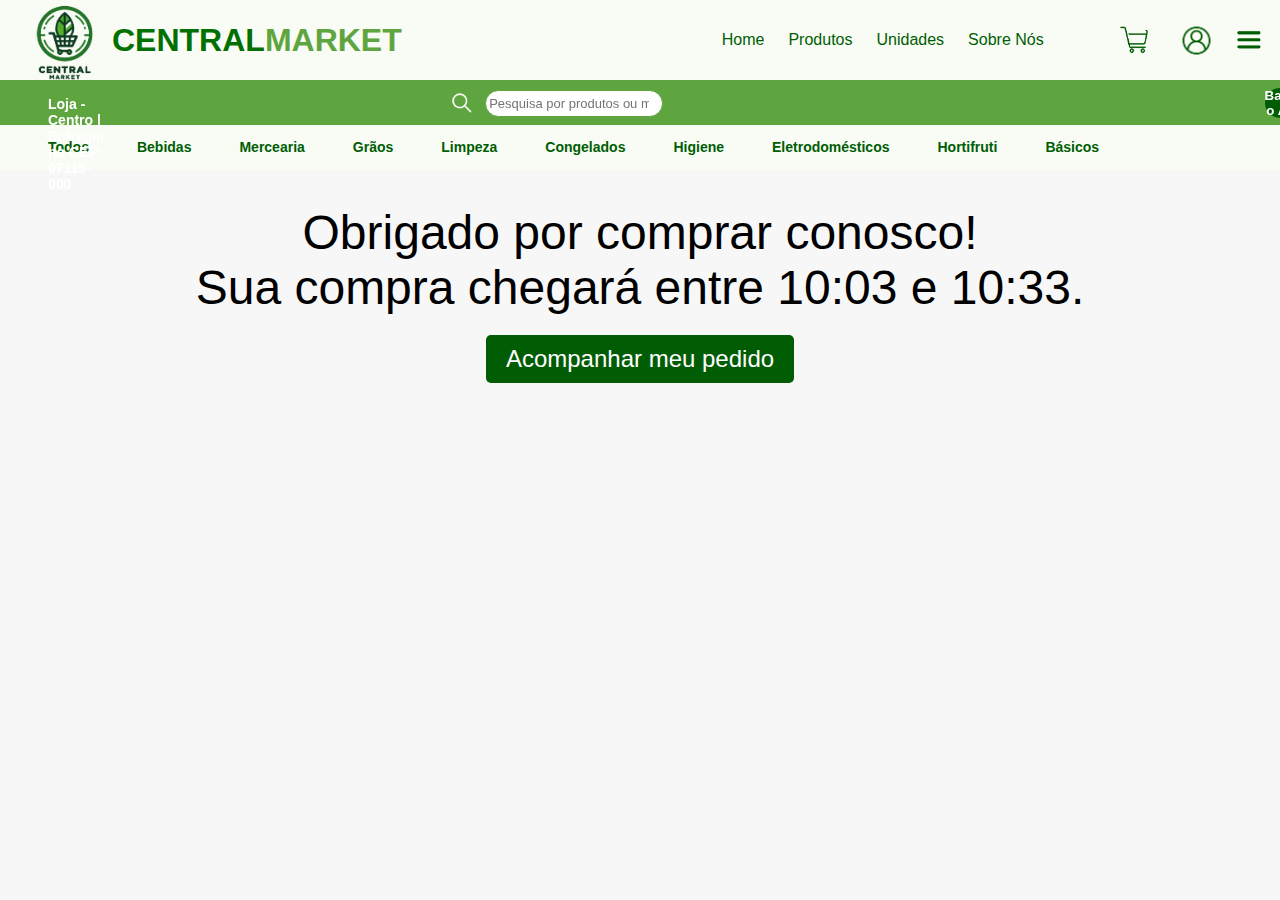
<file: agradecimento.html>
<!DOCTYPE html>
<html lang="en">
<head>
    <meta charset="UTF-8">
    <meta name="viewport" content="width=device-width, initial-scale=1.0">
    <title>Produtos</title>
    <link rel="stylesheet" href="produtos.css">
    <link rel="shortcut icon" href="/imagens/logo.png" type="image/x-icon">
    <script src="produtos.js"></script>
    <script src="real.js"></script>
    <style>
        .purchase-message {
            text-align: center;
            margin-top: 35px;
            border-radius: 35px;
            width: 75%;
            margin-left: auto;
            margin-right: auto;
        }

        .purchase-message img {
            width: 50px;
            vertical-align: middle;
            margin-left: 10px;
        }

        .purchase-message p {
            font-size: 3em; 
        }

        .purchase-message button {
            font-size: 1.5em; 
            padding: 10px 20px;
            margin-top: 20px;
            background-color: #005D04;
            color: white;
            border: none;
            border-radius: 5px;
            cursor: pointer;
        }

        .purchase-message button:hover {
            background-color: #005D04; 
        }
    </style>
    <script>
        function calculateDeliveryTime40() {
            var now = new Date();
            var deliveryTime = new Date(now.getTime() + 2400000); 
            var hours = deliveryTime.getHours();
            var minutes = deliveryTime.getMinutes();
            
            var formattedTime = (hours < 10 ? '0' : '') + hours + ':' + (minutes < 10 ? '0' : '') + minutes;
            return formattedTime;
        }

        
        function calculateDeliveryTime70() {
            var now = new Date();
            var deliveryTime = new Date(now.getTime() + 4200000); 
            var hours = deliveryTime.getHours();
            var minutes = deliveryTime.getMinutes();
            
            var formattedTime = (hours < 10 ? '0' : '') + hours + ':' + (minutes < 10 ? '0' : '') + minutes;
            return formattedTime;
        }

       
        function displayDeliveryMessage() {
            var deliveryTime40 = calculateDeliveryTime40();
            var deliveryTime70 = calculateDeliveryTime70();
            document.getElementById('delivery-time').textContent = deliveryTime40 + ' e ' + deliveryTime70;
        }
        
       
        window.onload = function() {
            displayDeliveryMessage(); 
        };
    </script>
</head>
<body>
    <div class="navbar">
        <div class="header-inner-content">
            <header class="logo"> <img src="imagens/logo.png" alt=""> <h1>CENTRAL<span>MARKET</span></h1></header>
            <nav class="nav_header">
                <ul class="ul_header">
                    <li onclick="home()">Home</li>
                    <li onclick="produtos()">Produtos</li>
                    <li onclick="unidades()">Unidades</li>
                    <li onclick="sobrenos()">Sobre Nós</li>
                </ul>
            </nav>
        </div>
        <div class="nav-icon-container">
            <img src="imagens/carrinho.png" alt="carrinho" id="carrinho" onclick="carrinho()">
            <img src="imagens/login.png" alt="login" id="login">
            <img src="imagens/menu.png" alt="menu" id="menuzinho">
        </div>
    </div>
    <div class="search-bar">
        <p id="cep"> Loja - Centro | Entregar no CEP: 07115-000</p>
        <img src="imagens/lupa.png" alt="lupa" id="lupa">
        <input type="search" name="" id="search" class="search-content" placeholder=" Pesquisa por produtos ou marcas">
        <button id="appbutton">Baixar o App</button>
    </div>
    <div class="search-products">
        <div class="search-products-content">
            <h5 onclick="produtos()">Todos</h5>
            <h5 onclick="bebidas()">Bebidas</h5>
            <h5 onclick="mercearia()">Mercearia</h5>
            <h5 onclick="graos()">Grãos</h5>
            <h5 onclick="limpeza()">Limpeza</h5>
            <h5 onclick="congelados()">Congelados</h5>
            <h5 onclick="higiene()">Higiene</h5>
            <h5 onclick="eletrodomesticos()">Eletrodomésticos</h5>
            <h5 onclick="hortifruti()">Hortifruti</h5>
            <h5 onclick="basicos()">Básicos</h5>
        </div>
    </div>
    <div class="purchase-message">
        <p> <span id="agradecimento">Obrigado por comprar conosco!</span> <br> Sua compra chegará entre <span id="delivery-time"></span>.</p>
        <button id="track-order-button">Acompanhar meu pedido</button>
    </div>
</body>
</html>
</file>
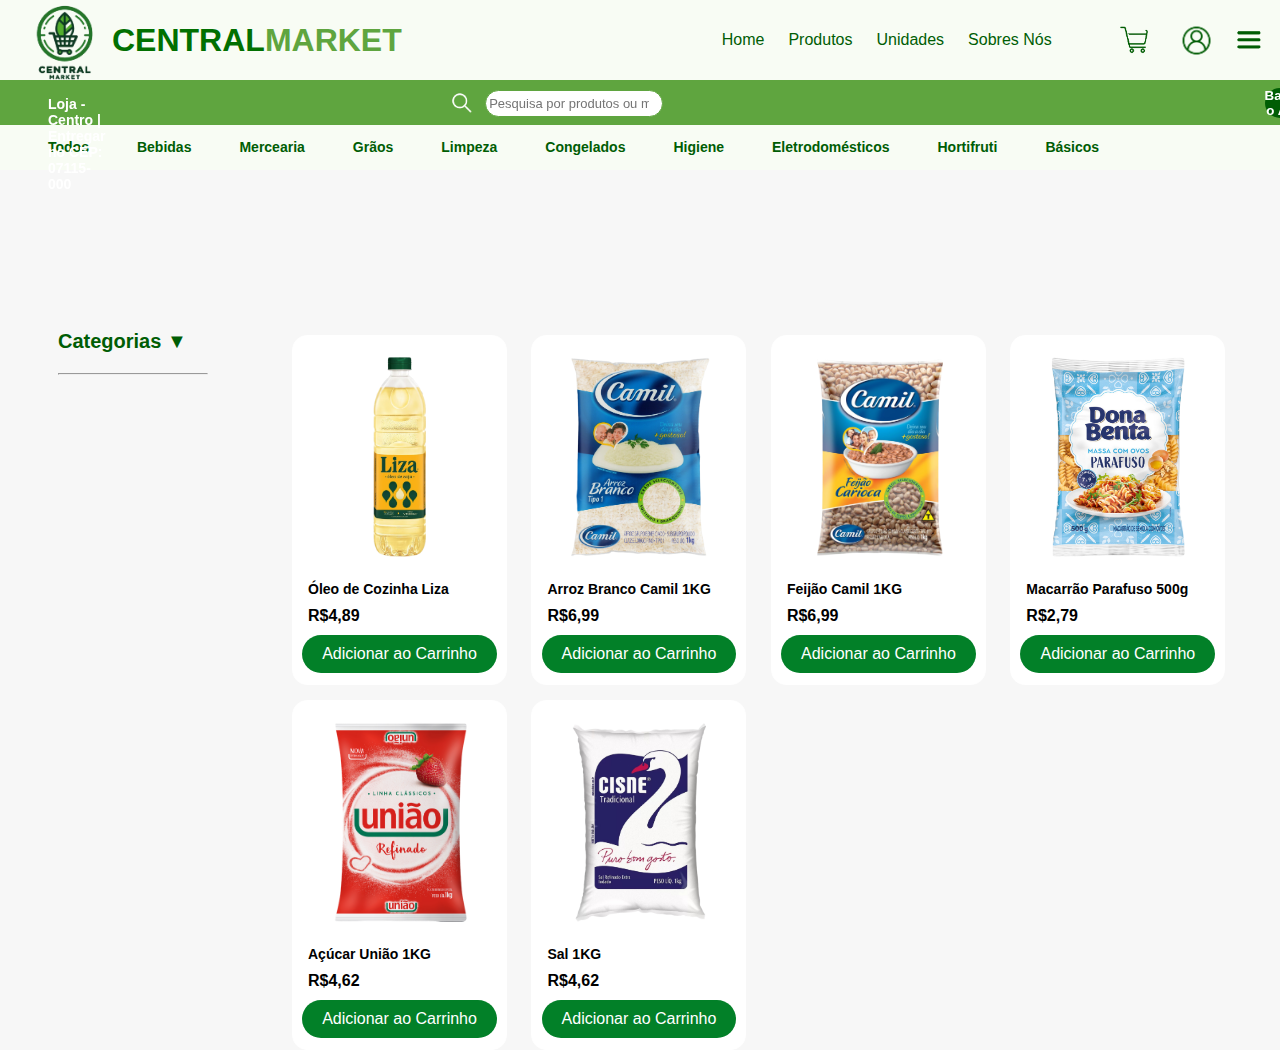
<file: basicos.html>
<!DOCTYPE html>
<html lang="en">
<head>
    <meta charset="UTF-8">
    <meta name="viewport" content="width=device-width, initial-scale=1.0">
    <title>Grãos</title>
    <link rel="stylesheet" href="basicos.css">
    <link rel="shortcut icon" href="/imagens/logo.png" type="image/x-icon">
    <script src="bebidas.js"></script>
    <script src="real.js"></script>
</head>
<body>
    <div class="navbar">
        <div class="header-inner-content">
            <header class="logo"> <img src="imagens/logo.png" alt=""> <h1>CENTRAL<span>MARKET</span></h1></header>
            <nav class="nav_header">
                <ul class="ul_header">
                    <li onclick="home()">Home</li>
                    <li onclick="produtos()">Produtos</li>
                    <li onclick="unidades()">Unidades</li>
                    <li onclick="sobrenos()">Sobres Nós</li>
                </ul>
            </nav>
        </div>
        <div class="nav-icon-container">
            <img src="imagens/carrinho.png" alt="carrinho" id="carrinho" onclick="carrinho()">
            <img src="imagens/login.png" alt="login" id="login">
            <img src="imagens/menu.png" alt="menu" id="menuzinho">
        </div>
    </div>
    <div class="search-bar">
        <p id="cep"> Loja - Centro | Entregar no CEP: 07115-000</p>
        <img src="imagens/lupa.png" alt="lupa" id="lupa">
        <input type="search" name="" id="search" class="search-content" placeholder=" Pesquisa por produtos ou marcas">
        <button id="appbutton">Baixar o App</button>
    </div>
    <div class="search-products">
        <div class="search-products-content">
            <h5 onclick="produtos()">Todos</h5>
            <h5 onclick="bebidas()">Bebidas</h5>
            <h5 onclick="mercearia()">Mercearia</h5>
            <h5 onclick="graos()">Grãos</h5>
            <h5 onclick="limpeza()">Limpeza</h5>
            <h5 onclick="congelados()">Congelados</h5>
            <h5 onclick="higiene()">Higiene</h5>
            <h5 onclick="eletrodomesticos()">Eletrodomésticos</h5>
            <h5 onclick="hortifruti()">Hortifruti</h5>
            <h5 onclick="basicos()">Básicos</h5>
        </div>
    </div>
    <main>
        <div class="filter-options">
            <div class="categoria">
                <h4 onclick="toggleSubcategorias()">Categorias <span id="arrow">&#9660;</span></h4>
                <hr>
                <div class="subcategorias" id="subcategorias">
                    <div class="subcategoria">
                        <input type="checkbox" name="arroz" id="" onclick="filtrarItens(this)">
                        <label for="aguas">Arroz</label>
                    </div>
                    <div class="subcategoria">
                        <input type="checkbox" name="feijao" id="" onclick="filtrarItens(this)">
                        <label for="cervejas">Feijão</label>
                    </div>
                    <div class="subcategoria">
                        <input type="checkbox" name="diversos" id="" onclick="filtrarItens(this)">
                        <label for="cervejas">Diversos</label>
                    </div>
                </div>
            </div>
        </div>
        <div class="products-list">
            <div class="products-content">
                <div class="produto todos diversos">
                    <img src="imagens/oleo.png" alt="oleo" id="oleo">
                    <h3>Óleo de Cozinha Liza</h3>
                    <p class="preço">R$4,89<p>
                    <button class="add-btn">Adicionar ao Carrinho</button>
                </div>
                <div class="produto todos arroz">
                    <img src="imagens/arrozbrancocamil1kg.png" alt="arrozbrancocamil1kg" id="arrozbrancocamil1kg">
                    <h3>Arroz Branco Camil 1KG</h3>
                    <p class="preço">R$6,99<p>
                    <button class="add-btn">Adicionar ao Carrinho</button>
                </div>
                <div class="produto todos feijao">
                    <img src="imagens/feijaocamil1kg.png" alt="feijao" id="feijao">
                    <h3>Feijão Camil 1KG</h3>
                    <p class="preço">R$6,99<p>
                    <button class="add-btn">Adicionar ao Carrinho</button>
                </div>
                <div class="produto todos diversos">
                    <img src="imagens/macarraoparafuso500g.png" alt="macarrao" id="macarrao">
                    <h3>Macarrão Parafuso 500g</h3>
                    <p class="preço">R$2,79<p>
                    <button class="add-btn">Adicionar ao Carrinho</button>
                </div>
                <div class="produto todos diversos">
                    <img src="imagens/açucaruniaorefinado1kg.png" alt="açucaruniaorefinado1kg" id="açucaruniaorefinado1kg">
                    <h3>Açúcar União 1KG</h3>
                    <p class="preço">R$4,62<p>
                    <button class="add-btn">Adicionar ao Carrinho</button>
                </div>
                <div class="produto todos diversos">
                    <img src="imagens/sal1kg.png" alt="sal" id="sal">
                    <h3>Sal 1KG</h3>
                    <p class="preço">R$4,62<p>
                    <button class="add-btn">Adicionar ao Carrinho</button>
                </div>
            </div>
        </div>
    </main>
    <div class="popup" id="popup">
        Produto Adicionado ao Carrinho!
    </div>
</body>
</file>
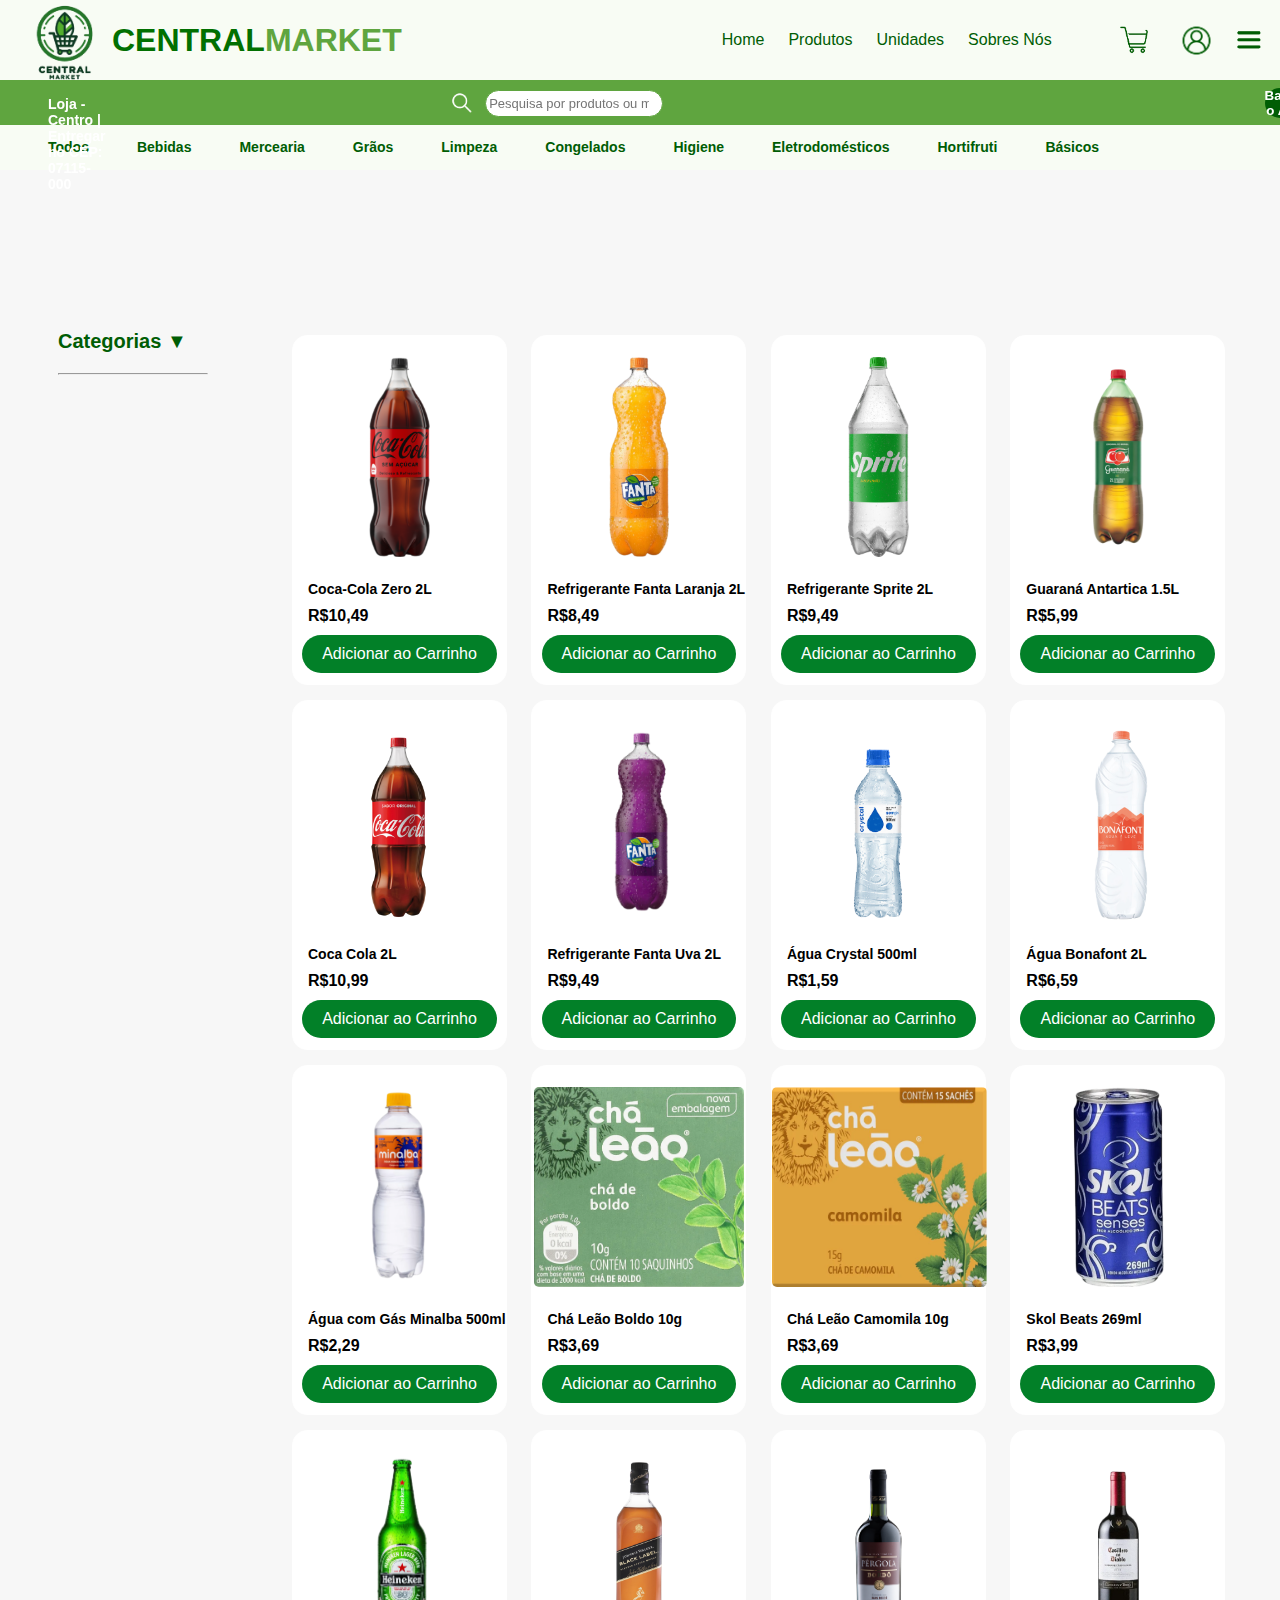
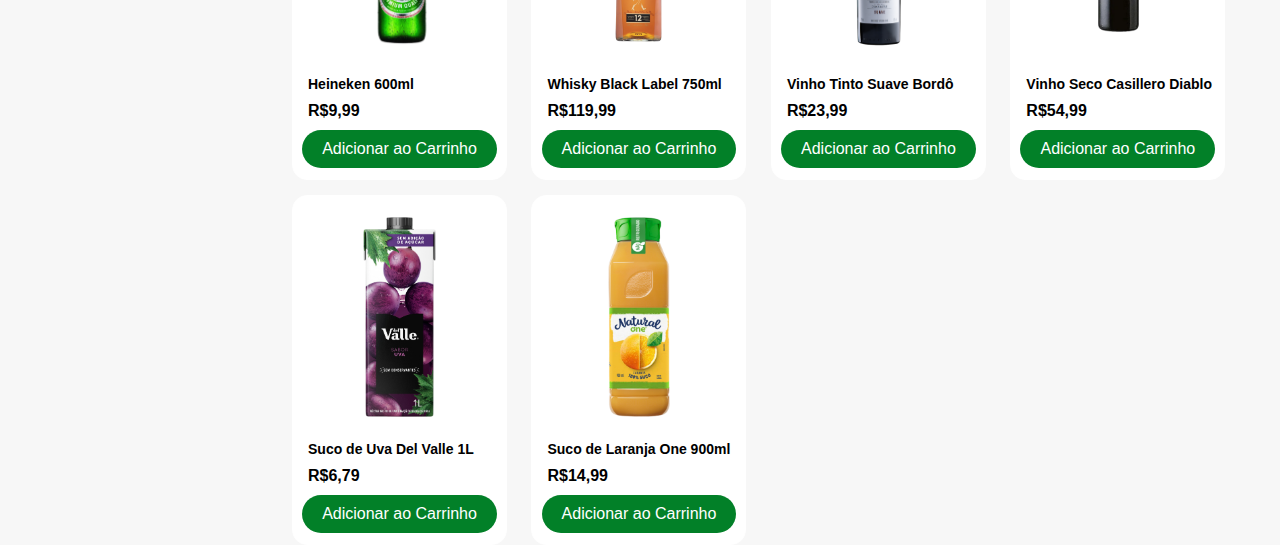
<file: bebidas.html>
<!DOCTYPE html>
<html lang="en">
<head>
    <meta charset="UTF-8">
    <meta name="viewport" content="width=device-width, initial-scale=1.0">
    <title>Bebidas</title>
    <link rel="stylesheet" href="bebidas.css">
    <link rel="shortcut icon" href="/imagens/logo.png" type="image/x-icon">
    <script src="bebidas.js"></script>
    <script src="real.js"></script>
</head>
<body>
    <div class="navbar">
        <div class="header-inner-content">
            <header class="logo"> <img src="imagens/logo.png" alt=""> <h1>CENTRAL<span>MARKET</span></h1></header>
            <nav class="nav_header">
                <ul class="ul_header">
                    <li onclick="home()">Home</li>
                    <li onclick="produtos()">Produtos</li>
                    <li onclick="unidades()">Unidades</li>
                    <li onclick="sobrenos()">Sobres Nós</li>
                </ul>
            </nav>
        </div>
        <div class="nav-icon-container">
            <img src="imagens/carrinho.png" alt="carrinho" id="carrinho" onclick="carrinho()">
            <img src="imagens/login.png" alt="login" id="login">
            <img src="imagens/menu.png" alt="menu" id="menuzinho">
        </div>
    </div>
    <div class="search-bar">
        <p id="cep"> Loja - Centro | Entregar no CEP: 07115-000</p>
        <img src="imagens/lupa.png" alt="lupa" id="lupa">
        <input type="search" name="" id="search" class="search-content" placeholder=" Pesquisa por produtos ou marcas">
        <button id="appbutton">Baixar o App</button>
    </div>
    <div class="search-products">
        <div class="search-products-content">
            <h5 onclick="produtos()">Todos</h5>
            <h5 onclick="bebidas()">Bebidas</h5>
            <h5 onclick="mercearia()">Mercearia</h5>
            <h5 onclick="graos()">Grãos</h5>
            <h5 onclick="limpeza()">Limpeza</h5>
            <h5 onclick="congelados()">Congelados</h5>
            <h5 onclick="higiene()">Higiene</h5>
            <h5 onclick="eletrodomesticos()">Eletrodomésticos</h5>
            <h5 onclick="hortifruti()">Hortifruti</h5>
            <h5 onclick="basicos()">Básicos</h5>
        </div>
    </div>
    <main>
        <div class="filter-options">
            <div class="categoria">
                <h4 onclick="toggleSubcategorias()">Categorias <span id="arrow">&#9660;</span></h4>
                <hr>
                <div class="subcategorias" id="subcategorias">
                    <div class="subcategoria">
                        <input type="checkbox" name="aguas" id="" onclick="filtrarItens(this)">
                        <label for="aguas">Águas</label>
                    </div>
                    <div class="subcategoria">
                        <input type="checkbox" name="cervejas" id="" onclick="filtrarItens(this)">
                        <label for="cervejas">Cervejas</label>
                    </div>
                    <div class="subcategoria">
                        <input type="checkbox" name="cha" id="" onclick="filtrarItens(this)">
                        <label for="cha">Chás</label>
                    </div>
                    <div class="subcategoria">
                        <input type="checkbox" name="refrigerantes" id=""  onclick="filtrarItens(this)">
                        <label for="refrigerantes">Refrigerantes</label>
                    </div>
                    <div class="subcategoria">
                        <input type="checkbox" name="whiskies" id=""  onclick="filtrarItens(this)">
                        <label for="whiskies">Whiskies</label>
                    </div>
                    <div class="subcategoria">
                        <input type="checkbox" name="vinhos" id=""  onclick="filtrarItens(this)">
                        <label for="vinhos">Vinhos</label>
                    </div>
                    <div class="subcategoria">
                        <input type="checkbox" name="sucos" id=""  onclick="filtrarItens(this)">
                        <label for="sucos">Sucos</label>
                    </div>
                </div>
            </div>
        </div>
        <div class="products-list">
            <div class="products-content">
                <div class="produto todos refrigerantes">
                    <img src="imagens/cocacolazero.png" alt="coca-cola-zero" id="cocacolazero">
                    <h3> Coca-Cola Zero 2L</h3>
                    <p class="preço">R$10,49<p>
                    <button class="add-btn">Adicionar ao Carrinho</button>
                </div>
                <div class="produto todos refrigerantes">
                    <img src="imagens/fantalaranja.png" alt="fantalaranja" id="fantalaranja">
                    <h3>Refrigerante Fanta Laranja 2L</h3>
                    <p class="preço">R$8,49<p>
                    <button class="add-btn">Adicionar ao Carrinho</button>
                </div>
                <div class="produto todos refrigerantes">
                    <img src="imagens/sprite.png" alt="sprite" id="sprite">
                    <h3>Refrigerante Sprite 2L</h3>
                    <p class="preço">R$9,49<p>
                    <button class="add-btn">Adicionar ao Carrinho</button>
                </div>
                <div class="produto todos refrigerantes">
                    <img src="imagens/guarana.png" alt="guarana" id="guarana">
                    <h3>Guaraná Antartica 1.5L</h3>
                    <p class="preço">R$5,99<p>
                    <button class="add-btn">Adicionar ao Carrinho</button>
                </div>
                <div class="produto todos refrigerantes">
                    <img src="imagens/cocacola.png" alt="cocacola">
                    <h3>Coca Cola 2L</h3>
                    <p class="preço">R$10,99</p>
                    <button class="add-btn">Adicionar ao Carrinho</button>
                </div>
                <div class="produto todos refrigerantes">
                    <img src="imagens/fantauva.png" alt="fantauva">
                    <h3>Refrigerante Fanta Uva 2L</h3>
                    <p class="preço">R$9,49</p>
                    <button class="add-btn">Adicionar ao Carrinho</button>
                </div>
                <div class="produto todos aguas">
                    <img src="imagens/agua500ml.png" alt="agua500ml" id="agua500ml">
                    <h3>Água Crystal 500ml</h3>
                    <p class="preço">R$1,59<p>
                    <button class="add-btn">Adicionar ao Carrinho</button>
                </div>
                <div class="produto todos aguas">
                    <img src="imagens/aguabonafont.png" alt="aguabonafont" id="aguabonafont">
                    <h3>Água Bonafont 2L</h3>
                    <p class="preço">R$6,59<p>
                    <button class="add-btn">Adicionar ao Carrinho</button>
                </div>
                <div class="produto todos aguas">
                    <img src="imagens/aguacomgas.png" alt="aguacomgas" id="aguacomgas">
                    <h3>Água com Gás Minalba 500ml</h3>
                    <p class="preço">R$2,29<p>
                    <button class="add-btn">Adicionar ao Carrinho</button>
                </div>
                <div class="produto todos cha">
                    <img src="imagens/chaleao.png" alt="chaboldo" id="chaboldo">
                    <h3>Chá Leão Boldo 10g</h3>
                    <p class="preço">R$3,69<p>
                    <button class="add-btn">Adicionar ao Carrinho</button>
                </div>
                <div class="produto todos cha">
                    <img src="imagens/chacamomila.png" alt="chacamomila" id="chacamomila">
                    <h3>Chá Leão Camomila 10g</h3>
                    <p class="preço">R$3,69<p>
                    <button class="add-btn">Adicionar ao Carrinho</button>
                </div>
                <div class="produto todos cervejas">
                    <img src="imagens/skolbeats.png" alt="skolbeats" id="skolbeats">
                    <h3>Skol Beats 269ml</h3>
                    <p class="preço">R$3,99<p>
                    <button class="add-btn">Adicionar ao Carrinho</button>
                </div>
                <div class="produto todos cervejas">
                    <img src="imagens/heineken.png" alt="heineken" id="heineken">
                    <h3>Heineken 600ml</h3>
                    <p class="preço">R$9,99<p>
                    <button class="add-btn">Adicionar ao Carrinho</button>
                </div>
                <div class="produto todos whiskies">
                    <img src="imagens/blacklabel (1).png" alt="blacklabel" id="blacklabel">
                    <h3>Whisky Black Label 750ml</h3>
                    <p class="preço">R$119,99<p>
                    <button class="add-btn">Adicionar ao Carrinho</button>
                </div>
                <div class="produto todos vinhos">
                    <img src="imagens/vinho.png" alt="vinhotinto" id="vinhotinto">
                    <h3>Vinho Tinto Suave Bordô</h3>
                    <p class="preço">R$23,99<p>
                    <button class="add-btn">Adicionar ao Carrinho</button>
                </div>
                <div class="produto todos vinhos">
                    <img src="imagens/vinhoseco.png" alt="vinhoseco" id="vinhoseco">
                    <h3>Vinho Seco Casillero Diablo</h3>
                    <p class="preço">R$54,99<p>
                    <button class="add-btn">Adicionar ao Carrinho</button>
                </div>
                <div class="produto todos sucos">
                    <img src="imagens/sucodeuva.png" alt="sucodeuva" id="sucodeuva">
                    <h3>Suco de Uva Del Valle 1L</h3>
                    <p class="preço">R$6,79<p>
                    <button class="add-btn">Adicionar ao Carrinho</button>
                </div>
                <div class="produto todos sucos">
                    <img src="imagens/sucolaranja.png" alt="sucodelaranja" id="sucodelaranja">
                    <h3>Suco de Laranja One 900ml</h3>
                    <p class="preço">R$14,99<p>
                    <button class="add-btn">Adicionar ao Carrinho</button>
                </div>
            </div>
        </div>
    </main>
    <div class="popup" id="popup">
        Produto Adicionado ao Carrinho!
    </div>
</body>
</file>
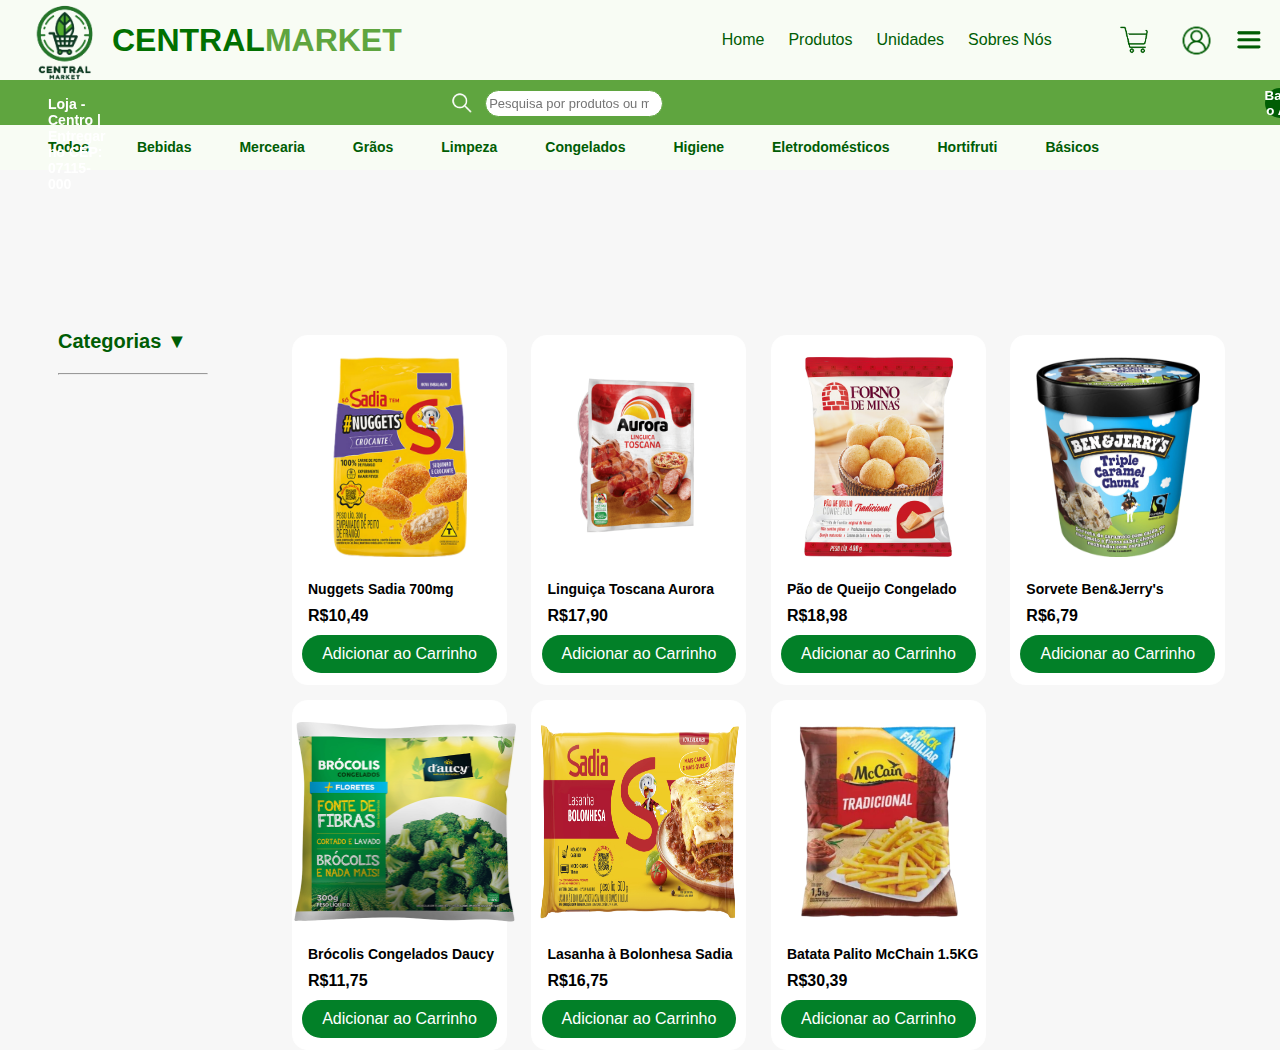
<file: congelados.html>
<!DOCTYPE html>
<html lang="en">
<head>
    <meta charset="UTF-8">
    <meta name="viewport" content="width=device-width, initial-scale=1.0">
    <title>Grãos</title>
    <link rel="stylesheet" href="congelados.css">
    <link rel="shortcut icon" href="/imagens/logo.png" type="image/x-icon">
    <script src="bebidas.js"></script>
    <script src="real.js"></script>
</head>
<body>
    <div class="navbar">
        <div class="header-inner-content">
            <header class="logo"> <img src="imagens/logo.png" alt=""> <h1>CENTRAL<span>MARKET</span></h1></header>
            <nav class="nav_header">
                <ul class="ul_header">
                    <li onclick="home()">Home</li>
                    <li onclick="produtos()">Produtos</li>
                    <li onclick="unidades()">Unidades</li>
                    <li onclick="sobrenos()">Sobres Nós</li>
                </ul>
            </nav>
        </div>
        <div class="nav-icon-container">
            <img src="imagens/carrinho.png" alt="carrinho" id="carrinho" onclick="carrinho()">
            <img src="imagens/login.png" alt="login" id="login">
            <img src="imagens/menu.png" alt="menu" id="menuzinho">
        </div>
    </div>
    <div class="search-bar">
        <p id="cep"> Loja - Centro | Entregar no CEP: 07115-000</p>
        <img src="imagens/lupa.png" alt="lupa" id="lupa">
        <input type="search" name="" id="search" class="search-content" placeholder=" Pesquisa por produtos ou marcas">
        <button id="appbutton">Baixar o App</button>
    </div>
    <div class="search-products">
        <div class="search-products-content">
            <h5 onclick="produtos()">Todos</h5>
            <h5 onclick="bebidas()">Bebidas</h5>
            <h5 onclick="mercearia()">Mercearia</h5>
            <h5 onclick="graos()">Grãos</h5>
            <h5 onclick="limpeza()">Limpeza</h5>
            <h5 onclick="congelados()">Congelados</h5>
            <h5 onclick="higiene()">Higiene</h5>
            <h5 onclick="eletrodomesticos()">Eletrodomésticos</h5>
            <h5 onclick="hortifruti()">Hortifruti</h5>
            <h5 onclick="basicos()">Básicos</h5>
        </div>
    </div>
    <main>
        <div class="filter-options">
            <div class="categoria">
                <h4 onclick="toggleSubcategorias()">Categorias <span id="arrow">&#9660;</span></h4>
                <hr>
                <div class="subcategorias" id="subcategorias">
                    <div class="subcategoria">
                        <input type="checkbox" name="sorvetes" id="" onclick="filtrarItens(this)">
                        <label for="aguas">Sorvetes</label>
                    </div>
                    <div class="subcategoria">
                        <input type="checkbox" name="diversos" id="" onclick="filtrarItens(this)">
                        <label for="cervejas">Diversos</label>
                    </div>
                </div>
            </div>
        </div>
        <div class="products-list">
            <div class="products-content">
                <div class="produto todos diversos">
                    <img src="imagens/nuggets.png" alt="nuggets" id="nuggets">
                    <h3>Nuggets Sadia 700mg</h3>
                    <p class="preço">R$10,49<p>
                    <button class="add-btn">Adicionar ao Carrinho</button>
                </div>
                <div class="produto todos diversos">
                    <img src="imagens/linguiçatoscana.png" alt="linguiça" id="linguiça">
                    <h3>Linguiça Toscana Aurora</h3>
                    <p class="preço">R$17,90<p>
                    <button class="add-btn">Adicionar ao Carrinho</button>
                </div>
                <div class="produto todos diversos">
                    <img src="imagens/paodequeijocongelado.png" alt="paodequeijo" id="paodequeijo">
                    <h3>Pão de Queijo Congelado</h3>
                    <p class="preço">R$18,98<p>
                    <button class="add-btn">Adicionar ao Carrinho</button>
                </div>
                <div class="produto todos sorvetes">
                    <img src="imagens/sorvete.png" alt="sorvete" id="sorvete">
                    <h3>Sorvete Ben&Jerry's</h3>
                    <p class="preço">R$6,79<p>
                    <button class="add-btn">Adicionar ao Carrinho</button>
                </div>
                <div class="produto todos diversos">
                    <img src="imagens/brocoliscongelado.png" alt="brocolis" id="brocolis">
                    <h3>Brócolis Congelados Daucy</h3>
                    <p class="preço">R$11,75<p>
                     <button class="add-btn">Adicionar ao Carrinho</button>
                </div>
                <div class="produto todos diversos">
                    <img src="imagens/lasnha.png" alt="lasanha" id="lasanha">
                    <h3>Lasanha à Bolonhesa Sadia</h3>
                    <p class="preço">R$16,75<p>
                    <button class="add-btn">Adicionar ao Carrinho</button>
                </div>
                <div class="produto todos diversos">
                    <img src="imagens/batatafrita.png" alt="batatafrita" id="batatafrita">
                    <h3>Batata Palito McChain 1.5KG</h3>
                    <p class="preço">R$30,39</p>
                    <button class="add-btn">Adicionar ao Carrinho</button>
                </div>
            </div>
        </div>
    </main>
    <div class="popup" id="popup">
        Produto Adicionado ao Carrinho!
    </div>
</body>
</file>
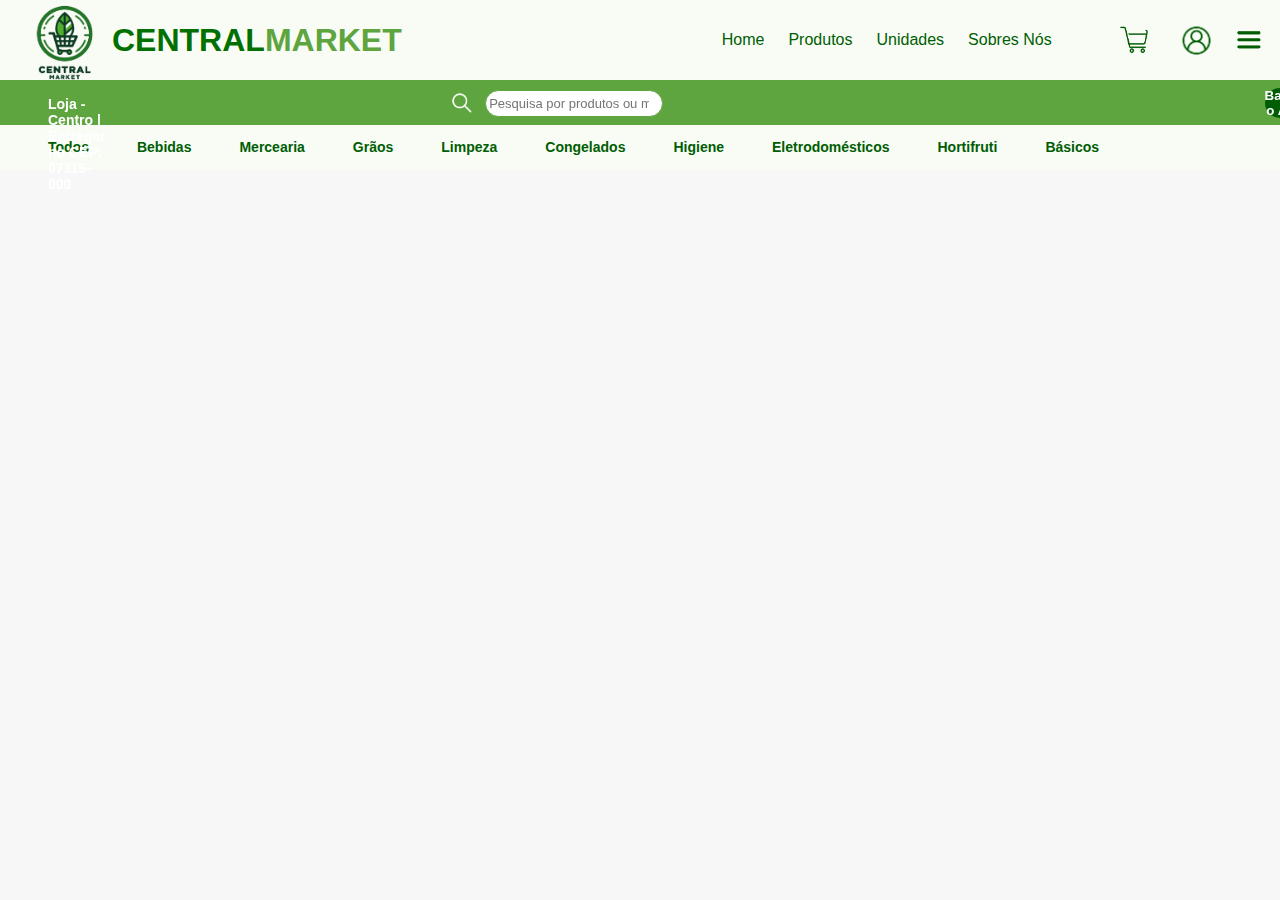
<file: continuar.html>
<!DOCTYPE html>
<html lang="en">
<head>
    <meta charset="UTF-8">
    <meta name="viewport" content="width=device-width, initial-scale=1.0">
    <title>Produtos</title>
    <link rel="stylesheet" href="produtos.css">
    <link rel="shortcut icon" href="/imagens/logo.png" type="image/x-icon">
    <script src="produtos.js"></script>
    <script src="real.js"></script>
</head>
<body>
    <div class="navbar">
        <div class="header-inner-content">
            <header class="logo"> <img src="imagens/logo.png" alt=""> <h1>CENTRAL<span>MARKET</span></h1></header>
            <nav class="nav_header">
                <ul class="ul_header">
                    <li onclick="home()">Home</li>
                    <li onclick="produtos()">Produtos</li>
                    <li onclick="unidades()">Unidades</li>
                    <li onclick="sobrenos()">Sobres Nós</li>
                </ul>
            </nav>
        </div>
        <div class="nav-icon-container">
            <img src="imagens/carrinho.png" alt="carrinho" id="carrinho" onclick="carrinho()">
            <img src="imagens/login.png" alt="login" id="login">
            <img src="imagens/menu.png" alt="menu" id="menuzinho">
        </div>
    </div>
    <div class="search-bar">
        <p id="cep"> Loja - Centro | Entregar no CEP: 07115-000</p>
        <img src="imagens/lupa.png" alt="lupa" id="lupa">
        <input type="search" name="" id="search" class="search-content" placeholder=" Pesquisa por produtos ou marcas">
        <button id="appbutton">Baixar o App</button>
    </div>
    <div class="search-products">
        <div class="search-products-content">
            <h5 onclick="produtos()">Todos</h5>
            <h5 onclick="bebidas()">Bebidas</h5>
            <h5 onclick="mercearia()">Mercearia</h5>
            <h5 onclick="graos()">Grãos</h5>
            <h5 onclick="limpeza()">Limpeza</h5>
            <h5 onclick="congelados()">Congelados</h5>
            <h5 onclick="higiene()">Higiene</h5>
            <h5 onclick="eletrodomesticos()">Eletrodomésticos</h5>
            <h5 onclick="hortifruti()">Hortifruti</h5>
            <h5 onclick="basicos()">Básicos</h5>
        </div>
    </div>
</file>
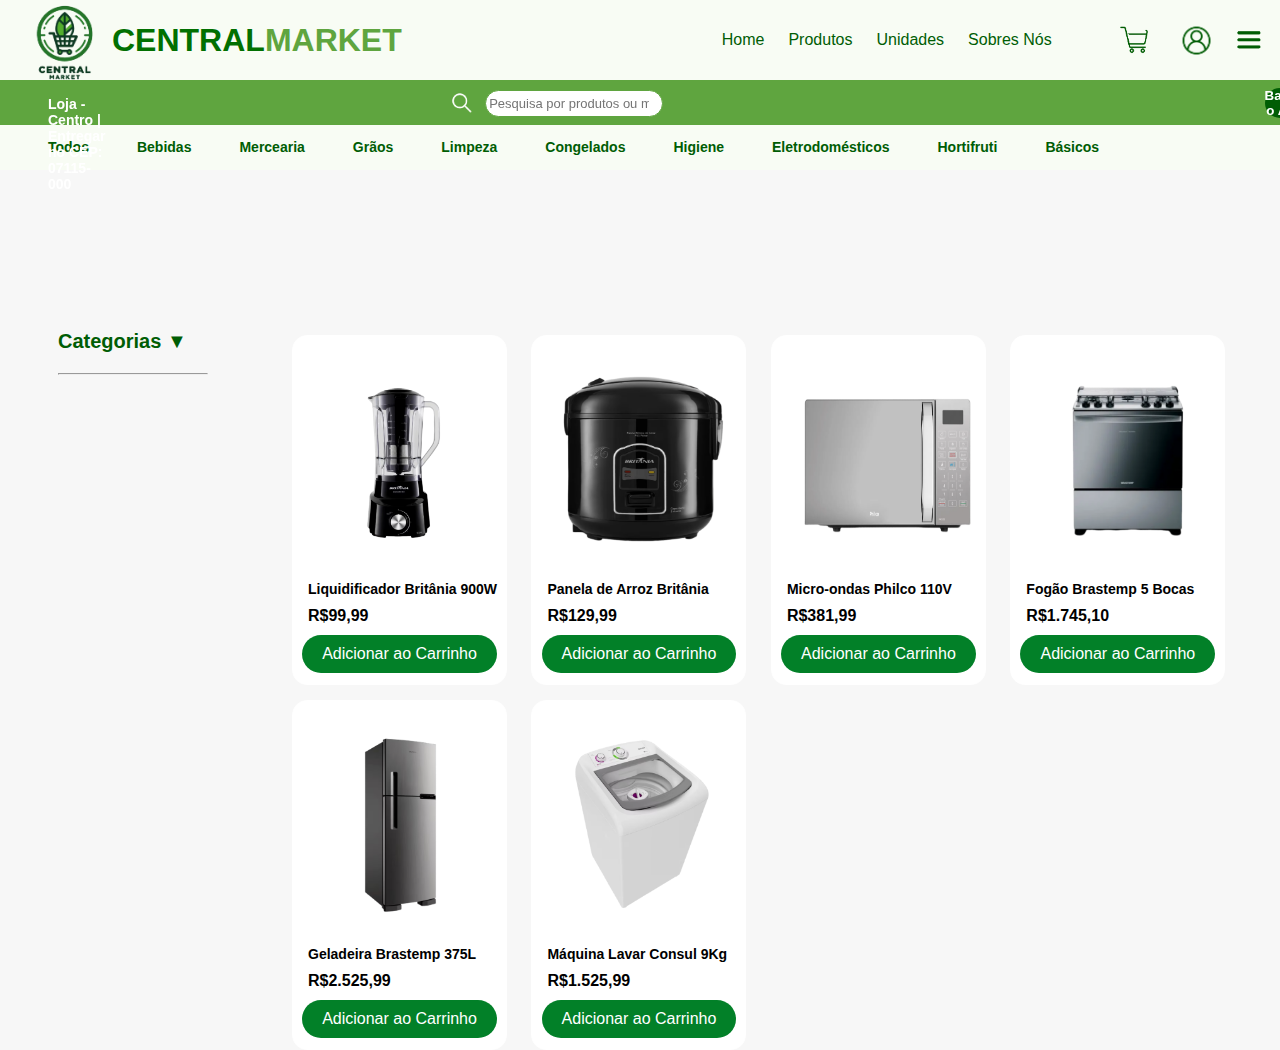
<file: eletrodomesticos.html>
<!DOCTYPE html>
<html lang="en">
<head>
    <meta charset="UTF-8">
    <meta name="viewport" content="width=device-width, initial-scale=1.0">
    <title>Grãos</title>
    <link rel="stylesheet" href="eletrodomesticos.css">
    <link rel="shortcut icon" href="/imagens/logo.png" type="image/x-icon">
    <script src="bebidas.js"></script>
    <script src="real.js"></script>
</head>
<body>
    <div class="navbar">
        <div class="header-inner-content">
            <header class="logo"> <img src="imagens/logo.png" alt=""> <h1>CENTRAL<span>MARKET</span></h1></header>
            <nav class="nav_header">
                <ul class="ul_header">
                    <li onclick="home()">Home</li>
                    <li onclick="produtos()">Produtos</li>
                    <li onclick="unidades()">Unidades</li>
                    <li onclick="sobrenos()">Sobres Nós</li>
                </ul>
            </nav>
        </div>
        <div class="nav-icon-container">
            <img src="imagens/carrinho.png" alt="carrinho" id="carrinho" onclick="carrinho()">
            <img src="imagens/login.png" alt="login" id="login">
            <img src="imagens/menu.png" alt="menu" id="menuzinho">
        </div>
    </div>
    <div class="search-bar">
        <p id="cep"> Loja - Centro | Entregar no CEP: 07115-000</p>
        <img src="imagens/lupa.png" alt="lupa" id="lupa">
        <input type="search" name="" id="search" class="search-content" placeholder=" Pesquisa por produtos ou marcas">
        <button id="appbutton">Baixar o App</button>
    </div>
    <div class="search-products">
        <div class="search-products-content">
            <h5 onclick="produtos()">Todos</h5>
            <h5 onclick="bebidas()">Bebidas</h5>
            <h5 onclick="mercearia()">Mercearia</h5>
            <h5 onclick="graos()">Grãos</h5>
            <h5 onclick="limpeza()">Limpeza</h5>
            <h5 onclick="congelados()">Congelados</h5>
            <h5 onclick="higiene()">Higiene</h5>
            <h5 onclick="eletrodomesticos()">Eletrodomésticos</h5>
            <h5 onclick="hortifruti()">Hortifruti</h5>
            <h5 onclick="basicos()">Básicos</h5>
        </div>
    </div>
    <main>
        <div class="filter-options">
            <div class="categoria">
                <h4 onclick="toggleSubcategorias()">Categorias <span id="arrow">&#9660;</span></h4>
                <hr>
                <div class="subcategorias" id="subcategorias">
                    <div class="subcategoria">
                        <input type="checkbox" name="geladeiras" id="" onclick="filtrarItens(this)">
                        <label for="aguas">Geladeiras</label>
                    </div>
                    <div class="subcategoria">
                        <input type="checkbox" name="fogoes" id="" onclick="filtrarItens(this)">
                        <label for="cervejas">Fogões</label>
                    </div>
                    <div class="subcategoria">
                        <input type="checkbox" name="microondas" id="" onclick="filtrarItens(this)">
                        <label for="cervejas">Microondas</label>
                    </div>
                    <div class="subcategoria">
                        <input type="checkbox" name="maquinasdelavar" id="" onclick="filtrarItens(this)">
                        <label for="cervejas">Máquinas de Lavar</label>
                    </div>
                    <div class="subcategoria">
                        <input type="checkbox" name="diversos" id="" onclick="filtrarItens(this)">
                        <label for="cervejas">Diversos</label>
                    </div>
                </div>
            </div>
        </div>
        <div class="products-list">
            <div class="products-content">
                <div class="produto todos diversos">
                    <img src="imagens/liquidificador.png" alt="liquidificador" id="liquidificador">
                    <h3>Liquidificador Britânia 900W</h3>
                    <p class="preço">R$99,99<p>
                    <button class="add-btn">Adicionar ao Carrinho</button>
                </div>
                <div class="produto todos diversos">
                    <img src="imagens/paneladearroz.png" alt="paneladearroz" id="paneladearroz">
                    <h3>Panela de Arroz Britânia</h3>
                    <p class="preço">R$129,99<p>
                    <button class="add-btn">Adicionar ao Carrinho</button>
                </div>
                <div class="produto todos microondas">
                    <img src="imagens/microondas.png" alt="microondas" id="microondas">
                    <h3>Micro-ondas Philco 110V</h3>
                    <p class="preço">R$381,99<p>
                    <button class="add-btn">Adicionar ao Carrinho</button>
                </div>
                <div class="produto todos fogoes">
                    <img src="imagens/fogao.png" alt="fogao" id="fogao">
                    <h3>Fogão Brastemp 5 Bocas </h3>
                    <p class="preço">R$1.745,10<p>
                    <button class="add-btn">Adicionar ao Carrinho</button>
                </div>
                <div class="produto todos geladeiras">
                    <img src="imagens/geladeira.png" alt="geladeira" id="geladeira">
                    <h3>Geladeira Brastemp 375L</h3>
                    <p class="preço">R$2.525,99<p>
                    <button class="add-btn">Adicionar ao Carrinho</button>
                </div>
                <div class="produto todos maquinasdelavar">
                    <img src="imagens/maquinadelavar.png" alt="maquinadelavar" id="maquinadelavar">
                    <h3>Máquina Lavar Consul 9Kg</h3>
                    <p class="preço">R$1.525,99<p>
                    <button class="add-btn">Adicionar ao Carrinho</button>
                </div>
            </div>
        </div>
    </main>
    <div class="popup" id="popup">
        Produto Adicionado ao Carrinho!
    </div>
</body>
</file>
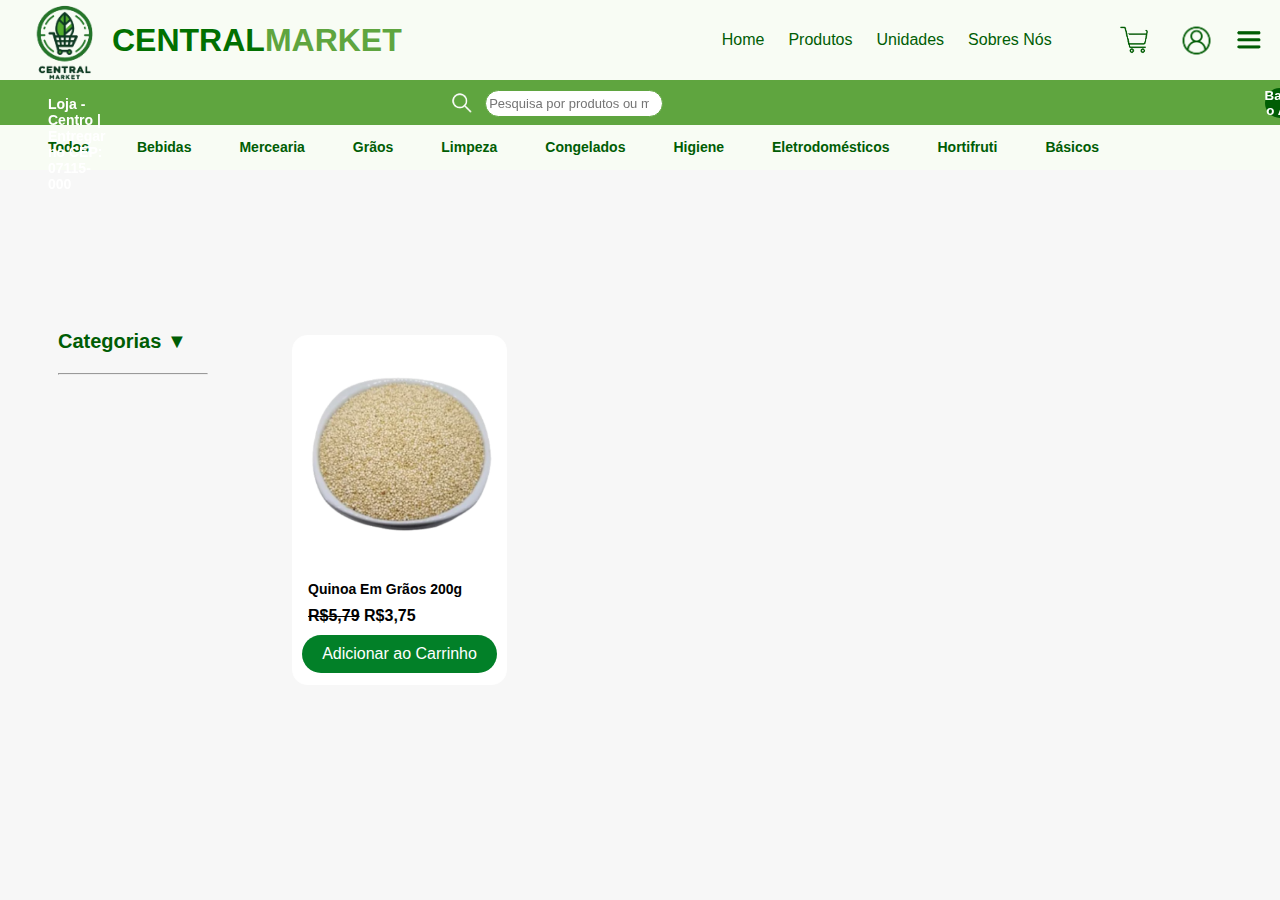
<file: graos.html>
<!DOCTYPE html>
<html lang="en">
<head>
    <meta charset="UTF-8">
    <meta name="viewport" content="width=device-width, initial-scale=1.0">
    <title>Grãos</title>
    <link rel="stylesheet" href="graos.css">
    <link rel="shortcut icon" href="/imagens/logo.png" type="image/x-icon">
    <script src="bebidas.js"></script>
    <script src="real.js"></script>
</head>
<body>
    <div class="navbar">
        <div class="header-inner-content">
            <header class="logo"> <img src="imagens/logo.png" alt=""> <h1>CENTRAL<span>MARKET</span></h1></header>
            <nav class="nav_header">
                <ul class="ul_header">
                    <li onclick="home()">Home</li>
                    <li onclick="produtos()">Produtos</li>
                    <li onclick="unidades()">Unidades</li>
                    <li onclick="sobrenos()">Sobres Nós</li>
                </ul>
            </nav>
        </div>
        <div class="nav-icon-container">
            <img src="imagens/carrinho.png" alt="carrinho" id="carrinho" onclick="carrinho()">
            <img src="imagens/login.png" alt="login" id="login">
            <img src="imagens/menu.png" alt="menu" id="menuzinho">
        </div>
    </div>
    <div class="search-bar">
        <p id="cep"> Loja - Centro | Entregar no CEP: 07115-000</p>
        <img src="imagens/lupa.png" alt="lupa" id="lupa">
        <input type="search" name="" id="search" class="search-content" placeholder=" Pesquisa por produtos ou marcas">
        <button id="appbutton">Baixar o App</button>
    </div>
    <div class="search-products">
        <div class="search-products-content">
            <h5 onclick="produtos()">Todos</h5>
            <h5 onclick="bebidas()">Bebidas</h5>
            <h5 onclick="mercearia()">Mercearia</h5>
            <h5 onclick="graos()">Grãos</h5>
            <h5 onclick="limpeza()">Limpeza</h5>
            <h5 onclick="congelados()">Congelados</h5>
            <h5 onclick="higiene()">Higiene</h5>
            <h5 onclick="eletrodomesticos()">Eletrodomésticos</h5>
            <h5 onclick="hortifruti()">Hortifruti</h5>
            <h5 onclick="basicos()">Básicos</h5>
        </div>
    </div>
    <main>
        <div class="filter-options">
            <div class="categoria">
                <h4 onclick="toggleSubcategorias()">Categorias <span id="arrow">&#9660;</span></h4>
                <hr>
                <div class="subcategorias" id="subcategorias">
                    <div class="subcategoria">
                        <input type="checkbox" name="sementes" id="" onclick="filtrarItens(this)">
                        <label for="aguas">Sementes</label>
                    </div>
                    <div class="subcategoria">
                        <input type="checkbox" name="graos" id="" onclick="filtrarItens(this)">
                        <label for="cervejas">Grãos</label>
                    </div>
                    <div class="subcategoria">
                        <input type="checkbox" name="cereais" id="" onclick="filtrarItens(this)">
                        <label for="cha">Cereais</label>
                    </div>
                </div>
            </div>
        </div>
        <div class="products-list">
            <div class="products-content">
                <div class="produto todos graos">
                    <img src="imagens/graos.png" alt="graos" id="graos">
                    <h3>Quinoa Em Grãos 200g</h3>
                    <p class="preço"><strike>R$5,79</strike> R$3,75<p>
                    <button class="add-btn">Adicionar ao Carrinho</button>
                </div>
            </div>
        </div>
    </main>
    <div class="popup" id="popup">
        Produto Adicionado ao Carrinho!
    </div>
</body>
</file>
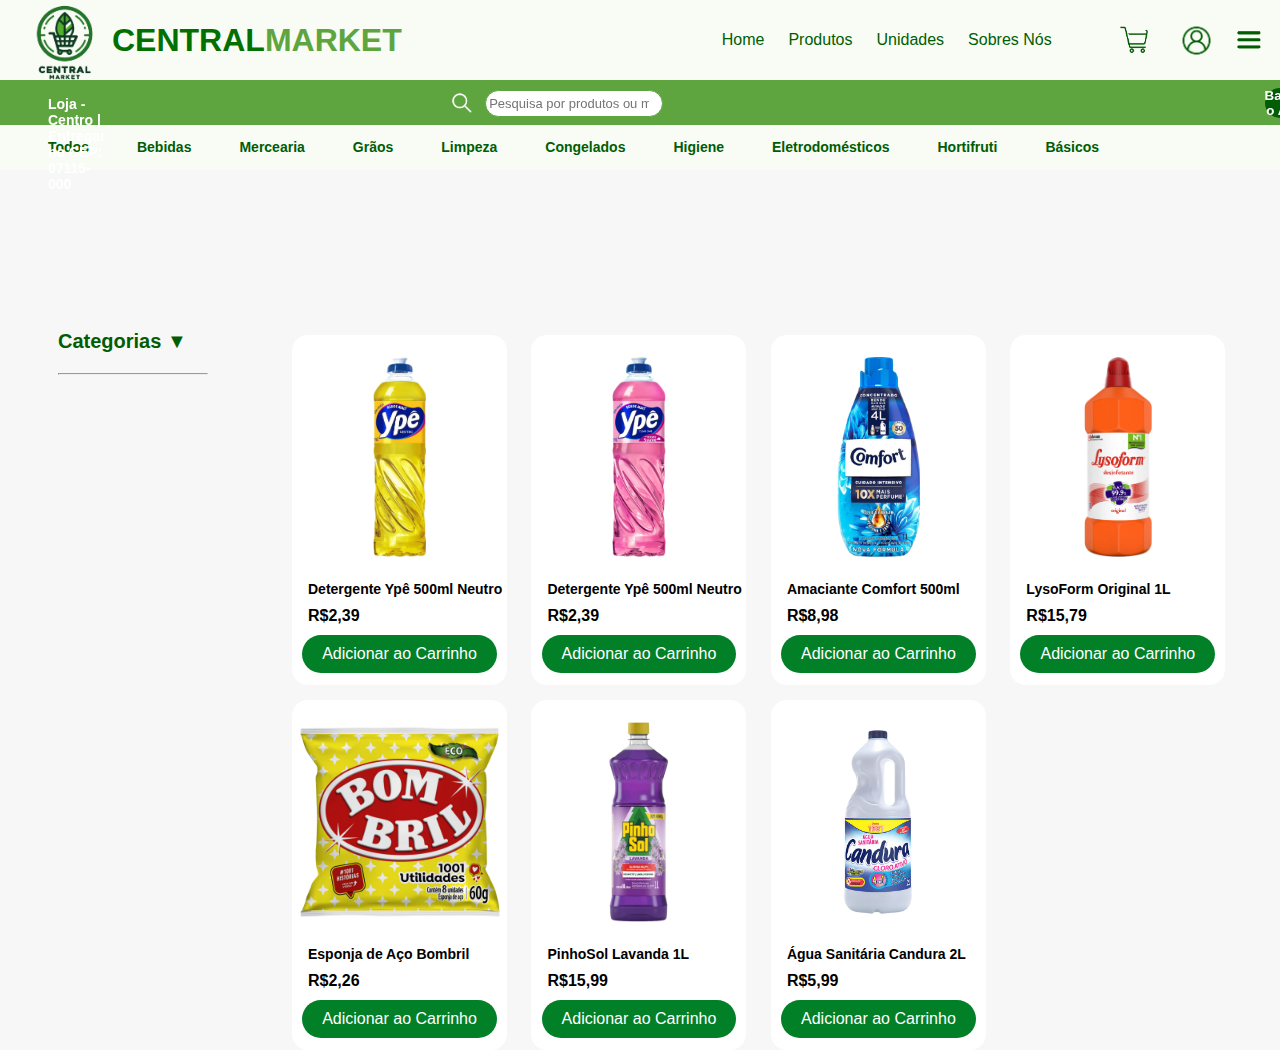
<file: limpeza.html>
<!DOCTYPE html>
<html lang="en">
<head>
    <meta charset="UTF-8">
    <meta name="viewport" content="width=device-width, initial-scale=1.0">
    <title>Grãos</title>
    <link rel="stylesheet" href="limpeza.css">
    <link rel="shortcut icon" href="/imagens/logo.png" type="image/x-icon">
    <script src="bebidas.js"></script>
    <script src="real.js"></script>
</head>
<body>
    <div class="navbar">
        <div class="header-inner-content">
            <header class="logo"> <img src="imagens/logo.png" alt=""> <h1>CENTRAL<span>MARKET</span></h1></header>
            <nav class="nav_header">
                <ul class="ul_header">
                    <li onclick="home()">Home</li>
                    <li onclick="produtos()">Produtos</li>
                    <li onclick="unidades()">Unidades</li>
                    <li onclick="sobrenos()">Sobres Nós</li>
                </ul>
            </nav>
        </div>
        <div class="nav-icon-container">
            <img src="imagens/carrinho.png" alt="carrinho" id="carrinho" onclick="carrinho()">
            <img src="imagens/login.png" alt="login" id="login">
            <img src="imagens/menu.png" alt="menu" id="menuzinho">
        </div>
    </div>
    <div class="search-bar">
        <p id="cep"> Loja - Centro | Entregar no CEP: 07115-000</p>
        <img src="imagens/lupa.png" alt="lupa" id="lupa">
        <input type="search" name="" id="search" class="search-content" placeholder=" Pesquisa por produtos ou marcas">
        <button id="appbutton">Baixar o App</button>
    </div>
    <div class="search-products">
        <div class="search-products-content">
            <h5 onclick="produtos()">Todos</h5>
            <h5 onclick="bebidas()">Bebidas</h5>
            <h5 onclick="mercearia()">Mercearia</h5>
            <h5 onclick="graos()">Grãos</h5>
            <h5 onclick="limpeza()">Limpeza</h5>
            <h5 onclick="congelados()">Congelados</h5>
            <h5 onclick="higiene()">Higiene</h5>
            <h5 onclick="eletrodomesticos()">Eletrodomésticos</h5>
            <h5 onclick="hortifruti()">Hortifruti</h5>
            <h5 onclick="basicos()">Básicos</h5>
        </div>
    </div>
    <main>
        <div class="filter-options">
            <div class="categoria">
                <h4 onclick="toggleSubcategorias()">Categorias <span id="arrow">&#9660;</span></h4>
                <hr>
                <div class="subcategorias" id="subcategorias">
                    <div class="subcategoria">
                        <input type="checkbox" name="detergente" id="" onclick="filtrarItens(this)">
                        <label for="aguas">Detergentes</label>
                    </div>
                    <div class="subcategoria">
                        <input type="checkbox" name="amaciantes" id="" onclick="filtrarItens(this)">
                        <label for="cervejas">Amaciantes</label>
                    </div>
                    <div class="subcategoria">
                        <input type="checkbox" name="diversos" id="" onclick="filtrarItens(this)">
                        <label for="cha">Diversos</label>
                    </div>
                </div>
            </div>
        </div>
        <div class="products-list">
            <div class="products-content">
                <div class="produto todos detergente">
                    <img src="imagens/ype amarelo.png" alt="ypeamarelo" id="ypeamarelo">
                    <h3>Detergente Ypê 500ml Neutro</h3>
                    <p class="preço">R$2,39<p>
                    <button class="add-btn">Adicionar ao Carrinho</button>
                </div>
                <div class="produto todos detergente">
                    <img src="imagens/ype rosa.png" alt="yperosa" id="yperosa">
                    <h3>Detergente Ypê 500ml Neutro</h3>
                    <p class="preço">R$2,39<p>
                    <button class="add-btn">Adicionar ao Carrinho</button>
                </div>
                <div class="produto todos amaciantes">
                    <img src="imagens/negocioazul.png" alt="negocioazul" id="negocioazul">
                    <h3>Amaciante Comfort 500ml</h3>
                    <p class="preço">R$8,98<p>
                    <button class="add-btn">Adicionar ao Carrinho</button>
                </div>
                <div class="produto todos diversos">
                    <img src="imagens/negociolaranja.png" alt="negociolaranja" id="negociolaranja">
                    <h3>LysoForm Original 1L</h3>
                    <p class="preço">R$15,79<p>
                    <button class="add-btn">Adicionar ao Carrinho</button>
                </div>
                <div class="produto todos diversos">
                    <img src="imagens/bombril.png" alt="brombril" id="bombril">
                    <h3>Esponja de Aço Bombril</h3>
                    <p class="preço">R$2,26<p>
                    <button class="add-btn">Adicionar ao Carrinho</button>
                </div>
                <div class="produto todos diversos">
                    <img src="imagens/pinhosol.png" alt="pinhosol" id="pinhosol">
                    <h3>PinhoSol Lavanda 1L</h3>
                    <p class="preço">R$15,99<p>
                    <button class="add-btn">Adicionar ao Carrinho</button>
                </div>
                <div class="produto todos diversos">
                    <img src="imagens/candida.png" alt="candida" id="candida">
                    <h3>Água Sanitária Candura 2L</h3>
                    <p class="preço">R$5,99<p>
                    <button class="add-btn">Adicionar ao Carrinho</button>
                </div>
            </div>
        </div>
    </main>
    <div class="popup" id="popup">
        Produto Adicionado ao Carrinho!
    </div>
</body>
</file>
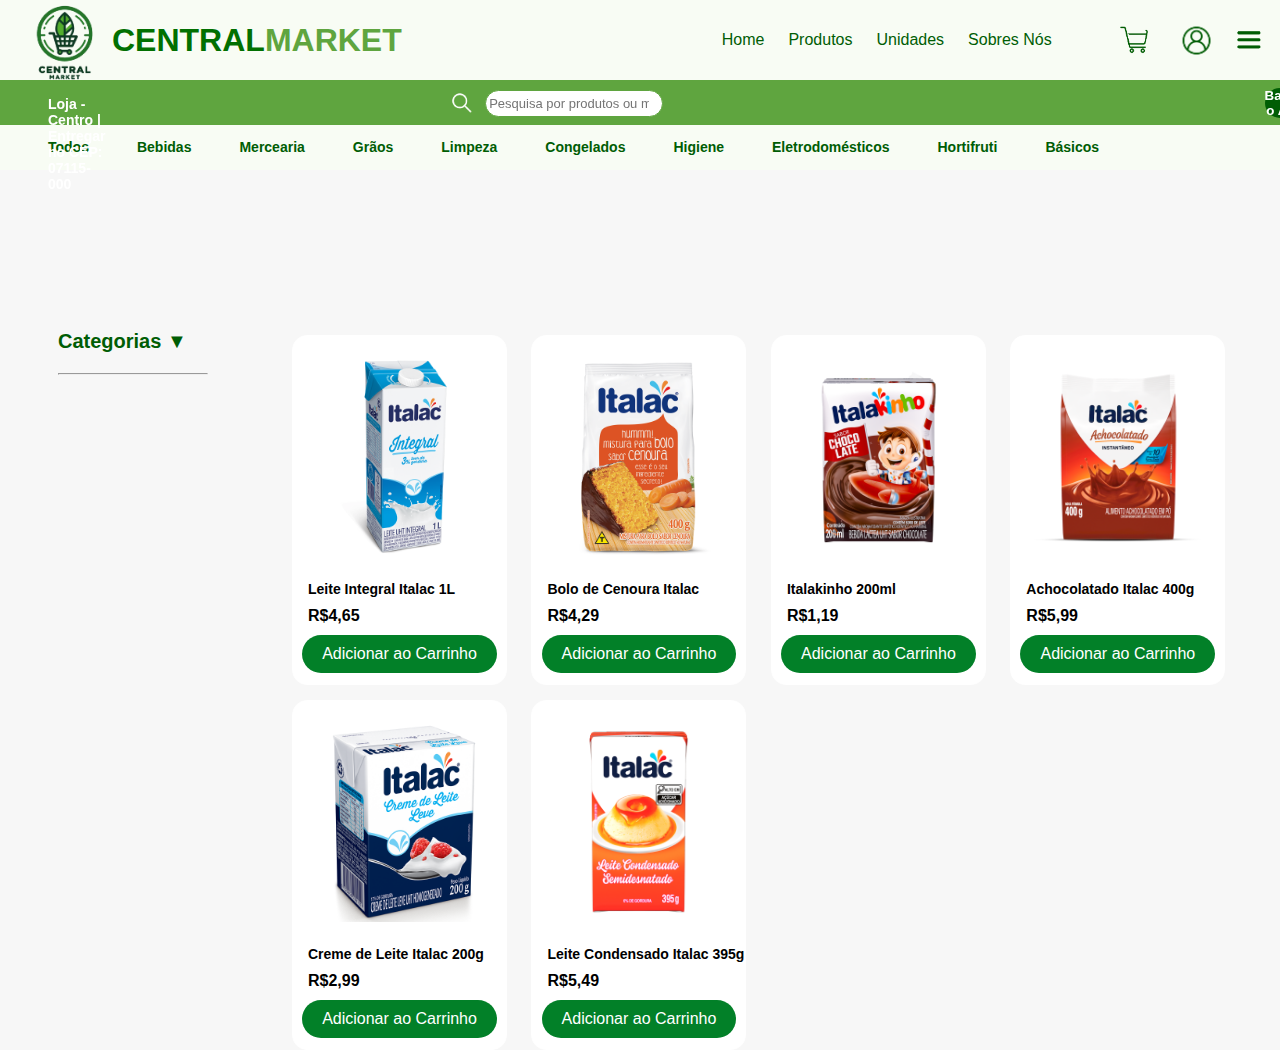
<file: mercearia.html>
<!DOCTYPE html>
<html lang="en">
<head>
    <meta charset="UTF-8">
    <meta name="viewport" content="width=device-width, initial-scale=1.0">
    <title>Mercearia</title>
    <link rel="stylesheet" href="mercearia.css">
    <link rel="shortcut icon" href="/imagens/logo.png" type="image/x-icon">
    <script src="bebidas.js"></script>
    <script src="real.js"></script>
</head>
<body>
    <div class="navbar">
        <div class="header-inner-content">
            <header class="logo"> <img src="imagens/logo.png" alt=""> <h1>CENTRAL<span>MARKET</span></h1></header>
            <nav class="nav_header">
                <ul class="ul_header">
                    <li onclick="home()">Home</li>
                    <li onclick="produtos()">Produtos</li>
                    <li onclick="unidades()">Unidades</li>
                    <li onclick="sobrenos()">Sobres Nós</li>
                </ul>
            </nav>
        </div>
        <div class="nav-icon-container">
            <img src="imagens/carrinho.png" alt="carrinho" id="carrinho" onclick="carrinho()">
            <img src="imagens/login.png" alt="login" id="login">
            <img src="imagens/menu.png" alt="menu" id="menuzinho">
        </div>
    </div>
    <div class="search-bar">
        <p id="cep"> Loja - Centro | Entregar no CEP: 07115-000</p>
        <img src="imagens/lupa.png" alt="lupa" id="lupa">
        <input type="search" name="" id="search" class="search-content" placeholder=" Pesquisa por produtos ou marcas">
        <button id="appbutton">Baixar o App</button>
    </div>
    <div class="search-products">
        <div class="search-products-content">
            <h5 onclick="produtos()">Todos</h5>
            <h5 onclick="bebidas()">Bebidas</h5>
            <h5 onclick="mercearia()">Mercearia</h5>
            <h5 onclick="graos()">Grãos</h5>
            <h5 onclick="limpeza()">Limpeza</h5>
            <h5 onclick="congelados()">Congelados</h5>
            <h5 onclick="higiene()">Higiene</h5>
            <h5 onclick="eletrodomesticos()">Eletrodomésticos</h5>
            <h5 onclick="hortifruti()">Hortifruti</h5>
            <h5 onclick="basicos()">Básicos</h5>
        </div>
    </div>
    <main>
        <div class="filter-options">
            <div class="categoria">
                <h4 onclick="toggleSubcategorias()">Categorias <span id="arrow">&#9660;</span></h4>
                <hr>
                <div class="subcategorias" id="subcategorias">
                    <div class="subcategoria">
                        <input type="checkbox" name="diversos" id="" onclick="filtrarItens(this)">
                        <label for="aguas">Diversos</label>
                    </div>
                    <div class="subcategoria">
                        <input type="checkbox" name="leite" id="" onclick="filtrarItens(this)">
                        <label for="cervejas">Leites</label>
                    </div>
                    <div class="subcategoria">
                        <input type="checkbox" name="bolo" id="" onclick="filtrarItens(this)">
                        <label for="cha">Bolos</label>
                    </div>
                    <div class="subcategoria">
                        <input type="checkbox" name="achocolatados" id=""  onclick="filtrarItens(this)">
                        <label for="refrigerantes">Achocolatados</label>
                    </div>
                </div>
            </div>
        </div>
        <div class="products-list">
            <div class="products-content">
                <div class="produto todos leite">
                    <img src="imagens/leiteintegral.png" alt="leiteintegral" id="leiteintegral">
                    <h3>Leite Integral Italac 1L</h3>
                    <p class="preço">R$4,65<p>
                    <button class="add-btn">Adicionar ao Carrinho</button>
                </div>
                <div class="produto todos bolo">
                    <img src="imagens/bolocenoura.png" alt="bolodecenoura" id="bolodecenoura">
                    <h3>Bolo de Cenoura Italac</h3>
                    <p class="preço">R$4,29<p>
                    <button class="add-btn">Adicionar ao Carrinho</button>
                </div>
                <div class="produto todos achocolatados">
                    <img src="imagens/italakinho.png" alt="italakinho" id="italakinho">
                    <h3>Italakinho 200ml</h3>
                    <p class="preço">R$1,19<p>
                    <button class="add-btn">Adicionar ao Carrinho</button>
                </div>
                <div class="produto todos achocolatados">
                    <img src="imagens/acholatado.png" alt="acholatado" id="acholatado">
                    <h3>Achocolatado Italac 400g</h3>
                    <p class="preço">R$5,99<p>
                    <button class="add-btn">Adicionar ao Carrinho</button>
                </div>
                <div class="produto todos diversos">
                    <img src="imagens/cremedeleite.png" alt="cremdeleite" id="cremedeleite">
                    <h3>Creme de Leite Italac 200g</h3>
                    <p class="preço">R$2,99<p>
                    <button class="add-btn">Adicionar ao Carrinho</button>
                </div>
                <div class="produto todos diversos">
                    <img src="imagens/leitecondensado.png" alt="leitecondensado" id="leitecondensado">
                    <h3>Leite Condensado Italac 395g</h3>
                    <p class="preço">R$5,49<p>
                    <button class="add-btn">Adicionar ao Carrinho</button>
                </div>
            </div>
        </div>
    </main>
    <div class="popup" id="popup">
        Produto Adicionado ao Carrinho!
    </div>
</body>
</file>
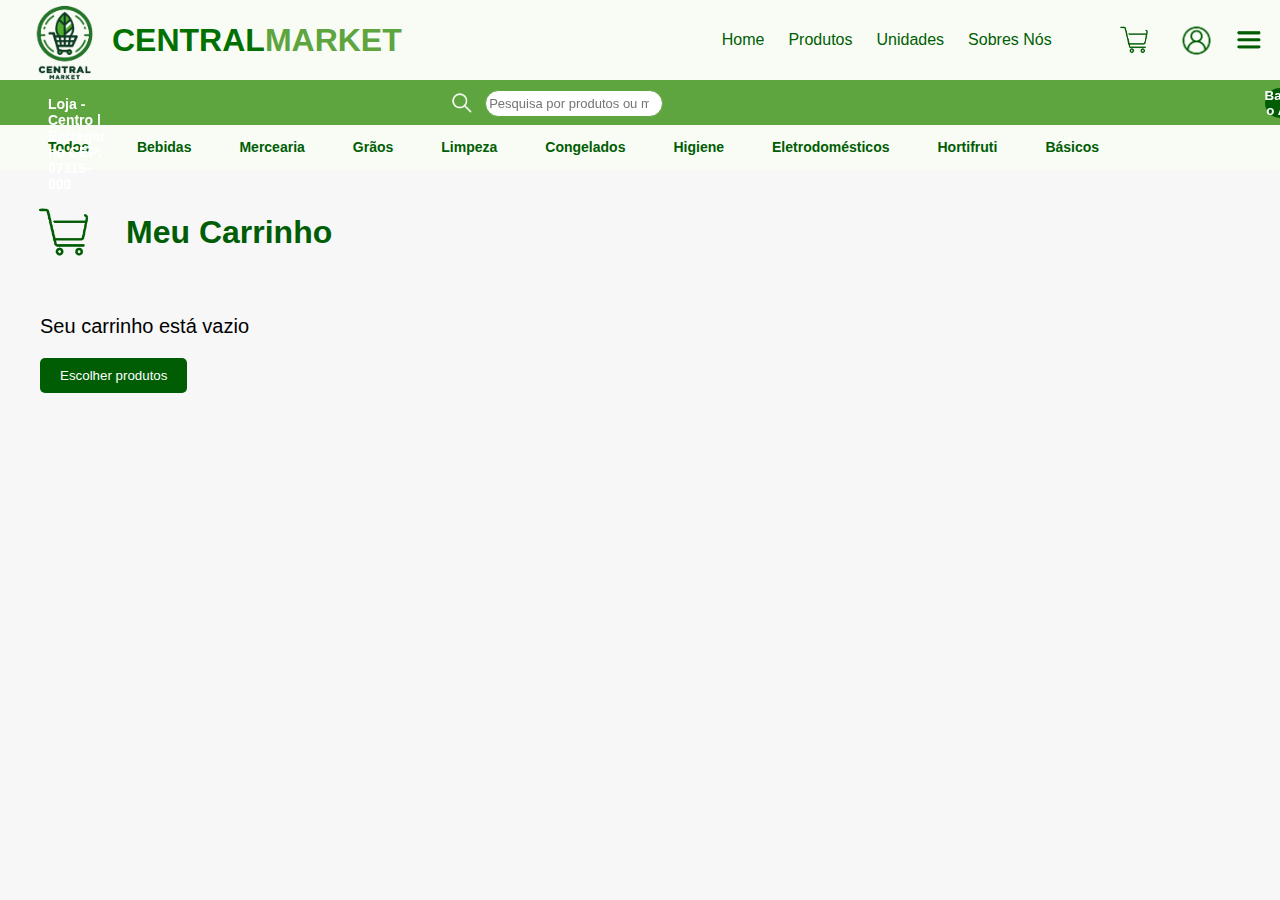
<file: testecarrinho.html>
<!DOCTYPE html>
<html lang="en">
<head>
    <meta charset="UTF-8">
    <meta name="viewport" content="width=device-width, initial-scale=1.0">
    <title>Carrinho de Compras</title>
    <link rel="stylesheet" href="testecarrinho.css">
</head>
<body>
    <div class="navbar">
        <div class="header-inner-content">
            <header class="logo"> <img src="imagens/logo.png" alt=""> <h1>CENTRAL<span>MARKET</span></h1></header>
            <nav class="nav_header">
                <ul class="ul_header">
                    <li onclick="home()">Home</li>
                    <li onclick="produtos()">Produtos</li>
                    <li onclick="unidades()">Unidades</li>
                    <li onclick="sobrenos()">Sobres Nós</li>
                </ul>
            </nav>
        </div>
        <div class="nav-icon-container">
            <img src="imagens/carrinho.png" alt="carrinho" id="carrinho">
            <img src="imagens/login.png" alt="login" id="login">
            <img src="imagens/menu.png" alt="menu" id="menuzinho">
        </div>
    </div>
    <div class="search-bar">
        <p id="cep"> Loja - Centro | Entregar no CEP: 07115-000</p>
        <img src="imagens/lupa.png" alt="lupa" id="lupa">
        <input type="search" name="" id="search" class="search-content" placeholder=" Pesquisa por produtos ou marcas">
        <button id="appbutton">Baixar o App</button>
    </div>
    <div class="search-products">
        <div class="search-products-content">
            <h5 onclick="produtos()">Todos</h5>
            <h5 onclick="bebidas()">Bebidas</h5>
            <h5 onclick="mercearia()">Mercearia</h5>
            <h5 onclick="graos()">Grãos</h5>
            <h5 onclick="limpeza()">Limpeza</h5>
            <h5 onclick="congelados()">Congelados</h5>
            <h5 onclick="higiene()">Higiene</h5>
            <h5 onclick="eletrodomesticos()">Eletrodomésticos</h5>
            <h5 onclick="hortifruti()">Hortifruti</h5>
            <h5 onclick="basicos()">Básicos</h5>
        </div>
    </div>
    <div class="carrinhodisplay">
        <h1 class="carrinhotitulo"> <img src="imagens/carrinho.png" alt="" id="carrinhoicone">Meu Carrinho</h1>
        <nav class="table">
            <ul class="table-ul" id="info-carrinho">
                <li>Quantidade</li>
                <li>Total</li>
            </ul>
        </nav>
        <div id="itens-carrinho">
            
        </div>
        
    </div>
    <script src="real.js"></script>
    <script>
   document.addEventListener('DOMContentLoaded', function() {
    const botoesAdicionarCarrinho = document.querySelectorAll('.add-btn');

    botoesAdicionarCarrinho.forEach(botao => {
        botao.addEventListener('click', adicionarItemAoCarrinho);
    });

    function adicionarItemAoCarrinho(event) {
        const produto = event.target.closest('.produto');
        const nome = produto.querySelector('h3').textContent;
        const preco = produto.querySelector('.preço').textContent;
        const imagem = produto.querySelector('img').src;
        const idImagem = produto.querySelector('img').getAttribute('id');

        const itemCarrinho = {
            id: idImagem,
            nome: nome,
            preco: preco,
            imagem: imagem,
            qtd: 1 
        };

        let itensCarrinho = JSON.parse(localStorage.getItem('itensCarrinho')) || [];
        itensCarrinho.push(itemCarrinho); 
        localStorage.setItem('itensCarrinho', JSON.stringify(itensCarrinho));

        atualizarCarrinhoNaPagina();
        alert("Produto adicionado ao carrinho!");
    }

    function atualizarCarrinhoNaPagina() {
        const carrinhoElemento = document.getElementById('itens-carrinho');
        carrinhoElemento.innerHTML = '';

        let itensCarrinho = JSON.parse(localStorage.getItem('itensCarrinho')) || [];

        const infoCarrinho = document.getElementById('info-carrinho');
        if (itensCarrinho.length === 0) {
            infoCarrinho.style.display = 'none';
            mostrarMensagemCarrinhoVazio();
        } else {
            infoCarrinho.style.display = 'flex';

            let subtotal = 0;

            itensCarrinho.forEach(itemCarrinho => {
                const divItem = document.createElement('div');
                divItem.classList.add('item-carrinho');

                const imagem = document.createElement('img');
                imagem.src = itemCarrinho.imagem;
                imagem.id = itemCarrinho.id;
                divItem.appendChild(imagem);

                const divItemTexto = document.createElement('div');
                divItemTexto.classList.add('item-texto');

                const nome = document.createElement('p');
                nome.textContent = itemCarrinho.nome;
                nome.classList.add('nomes');
                divItemTexto.appendChild(nome);

                const preco = document.createElement('p');
                preco.textContent = itemCarrinho.preco;
                preco.classList.add('preço');
                divItemTexto.appendChild(preco);

                divItem.appendChild(divItemTexto);

                const quantidade = document.createElement('div');
                quantidade.classList.add('quantidade');

                const botaoDecremento = document.createElement('button');
                botaoDecremento.textContent = '-';
                botaoDecremento.setAttribute('data-item-id', itemCarrinho.id); // Adiciona o ID do item como atributo data
                quantidade.appendChild(botaoDecremento);

                const contadorQuantidade = document.createElement('input');
                contadorQuantidade.type = 'number';
                contadorQuantidade.value = itemCarrinho.qtd;
                contadorQuantidade.setAttribute('min', '1'); 
                quantidade.appendChild(contadorQuantidade);

                const botaoIncremento = document.createElement('button');
                botaoIncremento.textContent = '+';
                botaoIncremento.setAttribute('data-item-id', itemCarrinho.id); // Adiciona o ID do item como atributo data
                quantidade.appendChild(botaoIncremento);

                const botaoRemover = document.createElement('button');
                botaoRemover.textContent = 'Remover';
                botaoRemover.classList.add('remover');
                quantidade.appendChild(botaoRemover);

                const precoNumerico = parseFloat(itemCarrinho.preco.replace('R$', '').replace(',', '.'));
                const totalItem = precoNumerico * itemCarrinho.qtd;

                subtotal += totalItem;

                const totalItemElemento = document.createElement('p');
                totalItemElemento.textContent = `Total: R$ ${totalItem.toFixed(2)}`; 
                totalItemElemento.classList.add('total-item');
                divItem.appendChild(totalItemElemento);

                divItem.appendChild(quantidade);
                carrinhoElemento.appendChild(divItem);

                botaoDecremento.addEventListener('click', (event) => {
                    const itemId = event.target.getAttribute('data-item-id');
                    const itemCarrinho = itensCarrinho.find(item => item.id === itemId);
                    if (itemCarrinho.qtd > 1) {
                        itemCarrinho.qtd--;
                        contadorQuantidade.value = itemCarrinho.qtd; t
                        atualizarQuantidade(itemCarrinho.id, itemCarrinho.qtd);
                        atualizarTotalItem(itemCarrinho, itemCarrinho.qtd); 
                    }
                });

                botaoIncremento.addEventListener('click', (event) => {
                    const itemId = event.target.getAttribute('data-item-id');
                    const itemCarrinho = itensCarrinho.find(item => item.id === itemId);
                    itemCarrinho.qtd++;
                    contadorQuantidade.value = itemCarrinho.qtd; 
                    atualizarQuantidade(itemCarrinho.id, itemCarrinho.qtd);
                    atualizarTotalItem(itemCarrinho, itemCarrinho.qtd); 
                });

                botaoRemover.addEventListener('click', () => {
                    itensCarrinho = itensCarrinho.filter(i => i.id !== itemCarrinho.id);
                    localStorage.setItem('itensCarrinho', JSON.stringify(itensCarrinho));
                    atualizarCarrinhoNaPagina();
                });

                contadorQuantidade.addEventListener('change', (event) => {
                    const itemId = event.target.getAttribute('data-item-id');
                    const itemCarrinho = itensCarrinho.find(item => item.id === itemId);
                    const novaQuantidade = parseInt(event.target.value); 
                    itemCarrinho.qtd = novaQuantidade;
                    atualizarQuantidade(itemCarrinho.id, itemCarrinho.qtd);
                    atualizarTotalItem(itemCarrinho, novaQuantidade); 
                });

                function atualizarTotalItem(itemCarrinho, novaQuantidade) {
                    const precoNumerico = parseFloat(itemCarrinho.preco.replace('R$', '').replace(',', '.'));
                    const totalItem = precoNumerico * novaQuantidade;
                    totalItemElemento.textContent = `Total: R$ ${totalItem.toFixed(2)}`;
                }
            });

            const divGrupoTotal = document.createElement('div');
            divGrupoTotal.classList.add('grupo-total');

            const divSubtotal = document.createElement('div');
            divSubtotal.textContent = `Subtotal: R$ ${subtotal.toFixed(2)}`;
            divSubtotal.classList.add('subtotal')
            divGrupoTotal.appendChild(divSubtotal);

            const hr1 = document.createElement('hr');
            divGrupoTotal.appendChild(hr1);

            const divTaxaEntrega = document.createElement('div');
            divTaxaEntrega.textContent = 'Taxa de entrega: Grátis';
            divTaxaEntrega.classList.add('taxa')
            divGrupoTotal.appendChild(divTaxaEntrega);

            const hr2 = document.createElement('hr');
            divGrupoTotal.appendChild(hr2);

            const divTotal = document.createElement('div');
            divTotal.textContent = `Total: R$ ${subtotal.toFixed(2)}`;
            divTotal.classList.add('total')
            divGrupoTotal.appendChild(divTotal);

            const botaoContinuar = document.createElement('button');
            botaoContinuar.textContent = 'Continuar';
            botaoContinuar.classList.add('botao-continuar');
            carrinhoElemento.appendChild(botaoContinuar);

            carrinhoElemento.appendChild(divGrupoTotal);

            botaoContinuar.addEventListener('click', function(event) {
                event.preventDefault();
                abrirModalPagamento();
            });
        }
    }

    function atualizarQuantidade(id, novaQuantidade) {
        let itensCarrinho = JSON.parse(localStorage.getItem('itensCarrinho')) || [];
        const itemCarrinho = itensCarrinho.find(item => item.id === id);
        if (itemCarrinho) {
            itemCarrinho.qtd = novaQuantidade;
            localStorage.setItem('itensCarrinho', JSON.stringify(itensCarrinho));
            atualizarCarrinhoNaPagina();
        }
    }

    function mostrarMensagemCarrinhoVazio() {
        const carrinhoElemento = document.getElementById('itens-carrinho');
        carrinhoElemento.innerHTML = '';

        const mensagemVazio = document.createElement('p');
        mensagemVazio.textContent = 'Seu carrinho está vazio';
        mensagemVazio.classList.add('mensagem-vazio');
        carrinhoElemento.appendChild(mensagemVazio);

        const botaoEscolherProdutos = document.createElement('button');
        botaoEscolherProdutos.classList.add('escolher-produtos');
        botaoEscolherProdutos.textContent = 'Escolher produtos';
        botaoEscolherProdutos.addEventListener('click', () => {
            window.location.href = 'produtos.html';
        });
        carrinhoElemento.appendChild(botaoEscolherProdutos);
    }

    
    function criarModalPagamento() {
        const modal = document.createElement('div');
        modal.classList.add('modal');
        modal.id = 'modalPagamento';
        
        const modalContent = document.createElement('div');
        modalContent.classList.add('modal-content');
        
        const closeButton = document.createElement('span');
        closeButton.classList.add('close');
        closeButton.innerHTML = '&times;';
        
        const form = document.createElement('form');
        
        form.innerHTML = `
            <h2>Pagamento</h2>
            <div class="informacoes">
                <div class="nome_cartao">
                    <label for="nome">Nome no Cartão:</label>
                    <input type="text" id="nome" name="nome" required>
                </div>
                <div class="numero-cartao">
                    <label for="numeroCartao">Número do Cartão:</label>
                    <input type="number" id="numeroCartao" name="numeroCartao" required>
                </div>
                <div class="validade-cartao">
                    <label for="validade">Validade:</label>
                    <input type="text" id="validade" name="validade" required>
                </div>
                <div class="cvv">
                    <label for="cvv">CVV:</label>
                    <input type="text" id="cvv" name="cvv" required >
                </div>
            </div>
            <button type="submit">Confirmar Pagamento</button>
        `;
        
        modalContent.appendChild(closeButton);
        modalContent.appendChild(form);
        modal.appendChild(modalContent);
        
        document.body.appendChild(modal);
        
       
        closeButton.onclick = function() {
            modal.style.display = 'none';
        };
        
       
        window.onclick = function(event) {
            if (event.target == modal) {
                modal.style.display = 'none';
            }
        };
        
        
        form.addEventListener('submit', function(event) {
            event.preventDefault();
            modal.style.display = 'none';
            window.location.href = 'agradecimento.html';
        });

        const cvvInput = document.getElementById('cvv');

        cvvInput.addEventListener('input', function(event) {
            let cvv = event.target.value.replace(/\D/g, '');
            if (cvv.length > 3) {
                cvv = cvv.slice(0, 3); 
            }
            event.target.value = cvv;
        });

        const validadeInput = document.getElementById('validade');

        validadeInput.addEventListener('input', function(event) {
            let validade = event.target.value.replace(/\D/g, ''); 
            if (validade.length > 4) {
                validade = validade.slice(0, 4); 
            }
            if (validade.length > 2) {
                validade = validade.slice(0, 2) + '/' + validade.slice(2); 
            }
            event.target.value = validade;
        });


    }
    
    criarModalPagamento();
    
    
    function abrirModalPagamento() {
        const modal = document.getElementById('modalPagamento');
        modal.style.display = 'block';
    }

    function criarModalAgradecimento() {
    const modalAgradecimento = document.createElement('div');
    modalAgradecimento.classList.add('modal');
    modalAgradecimento.id = 'modalAgradecimento';
    
    const modalContent = document.createElement('div');
    modalContent.classList.add('modal-content');
    
    const closeButton = document.createElement('span');
    closeButton.classList.add('close');
    closeButton.innerHTML = '&times;';
    
    const mensagem = document.createElement('p');
    mensagem.textContent = 'Obrigado por comprar conosco! Sua compra chegará entre ';

    const horarioEntrega = document.createElement('span');
    const agora = new Date();
    const horaEntregaMinima = new Date(agora.getTime() + 40 * 60000);
    const horaEntregaMaxima = new Date(agora.getTime() + 70 * 60000);
    const horaMinimaFormatada = horaEntregaMinima.getHours().toString().padStart(2, '0') + ':' + horaEntregaMinima.getMinutes().toString().padStart(2, '0');
    const horaMaximaFormatada = horaEntregaMaxima.getHours().toString().padStart(2, '0') + ':' + horaEntregaMaxima.getMinutes().toString().padStart(2, '0');
    horarioEntrega.textContent = `${horaMinimaFormatada} - ${horaMaximaFormatada}`;

    const botaoAcompanharPedido = document.createElement('button');
    botaoAcompanharPedido.textContent = 'Acompanhar meu pedido';

    modalContent.appendChild(closeButton);
    modalContent.appendChild(mensagem);
    modalContent.appendChild(horarioEntrega);
    modalContent.appendChild(botaoAcompanharPedido);
    modalAgradecimento.appendChild(modalContent);
    
    document.body.appendChild(modalAgradecimento);
    
   
    closeButton.onclick = function() {
        modalAgradecimento.style.display = 'none';
    };
    
   
    window.onclick = function(event) {
        if (event.target == modalAgradecimento) {
            modalAgradecimento.style.display = 'none';
        }
    };
    
    botaoAcompanharPedido.addEventListener('click', function() {
        // Aqui você pode adicionar o redirecionamento para a página de acompanhamento do pedido
        alert('Redirecionar para a página de acompanhamento do pedido');
    });
}

    criarModalAgradecimento();

    function abrirModalAgradecimento() {
        const modalAgradecimento = document.getElementById('modalAgradecimento');
        modalAgradecimento.style.display = 'block';
    }


    
    
    atualizarCarrinhoNaPagina();
});

    </script>
</body>
</html>
</file>
<file: produtos.css>
*{
    margin: 0;
    padding: 0;
    box-sizing: border-box;
}

body{
    font-family: 'arial';
    background-color: rgb(247, 247, 247)
}

.navbar{
    width: 100%;
    max-height: 80px;
    background-color: #f8fcf4;
    padding: 1rem;
    position: sticky;
    top: 0;
    z-index: 99; 
    align-content: center;
    display: flex;
}

.header-inner-content{
    max-width: 1300px;
}

.logo{
    display: flex;
    align-items: center;
}

.logo img{
    height: 6rem;
}

.logo h1{
    color: rgb(1, 112, 1);
}

.logo span{  
    color: rgb(95, 165, 63);  
}

.navbar>div{
    display: flex;
    /* justify-content: space-between; */
}

.nav_header{
    margin-left: 20rem;
    display: flex;
    align-items: center;
}

.ul_header{
    display: flex;
    list-style: none;
}

.nav-icon-container{
    display: flex;
    margin-left: auto;
    align-items: center;
}

.nav-icon-container img{
    cursor: pointer;
}

.nav-icon-container img:hover{
    transform: translateY(-4px);
    transition: all 0.2s;

}

#menuzinho{
    width: 30px;
    height: 30px;

   
}

.purchase-message{
    margin-top: 11%;
}
#obrigada{
    font-size: 2em;
}

#carrinho{
   margin-right: 0;
   width: 70px;
}

#login{
    width: 55px;
    margin-right: 10px;
}
.nav-icon-container img:first-child{
    margin-right: 1rem;
}

.ul_header>li{
    color: #005D04;
    margin-right: 1.5rem;
    cursor: pointer;
}

.ul_header>li:hover{
    transform: translateY(-4px); /* para quando passar o mouse ele ir pra cima numa animaçao, porem esta brusco  */
    transition: all 0.2s; /* para dar suavidade a animaçao */
    font-weight: bold;
}

.search-bar{
    width: 100%;
    height: 45px;
    background-color: rgb(95, 165, 63);
    align-content: center;
    display: flex;
    position:fixed;
    z-index: 99;
    /* align-items: center; */
}

.search-content{
    width: 420px;
    margin-top: 10px;
    border-radius: 30px;
    margin-bottom: 8px; 
    border: 0.2px solid rgb(95, 165, 63);
    font-family: Arial, Helvetica, sans-serif;
    font-size: 13px;
    margin-left: 1px;
    margin-right: 210px;
}

#lupa{
    align-content: center;
    margin-left: 60px; 
    cursor: pointer;
}

#appbutton{
    background-color: #005D04;
    border-radius: 20px;
    width: 100px;
    height: 30px;
    border: 0.5px;
    margin-top: 0.5rem;
    margin-left: 24.5rem;
    color: white;
    cursor: pointer;
    font-weight: bold;
    font-family: Arial, Helvetica, sans-serif;
}

#appbutton:hover{
    transform: translateY(-2px);
    width: 101px;
    height: 31px;
    box-shadow: 0.2px 0.2px 0.2px #028028;
    transition: 0.2s;
}

#cep{
    align-content: center;
    color: white;
    font-weight: bold;
    font-size: 14px;
    margin-left: 3rem;
    margin-right: 17.063rem;
    cursor: pointer;
    margin-top: 1rem;
}

#cep:hover{
    color: rgb(233, 233, 233);
}
.search-products {
    width: 100%;
    height: 45px;
    background-color: #f8fcf4;
    display: flex;
    align-items: center; /* Centralizar verticalmente */
    margin-top: 2.80rem;
}

.search-products-content{
    display: flex;
}

.search-products-content h5 {
    margin: 0; /* Remover margem padrão */
    margin-left: 3rem;
    font-weight: bold;
    font-size: 14px;
    cursor: pointer;
    color: #005D04;
}

.underline-title{
    width: 5px;
    height: 30px;
    background-color: #005D04;
    margin-top: 50px;
    margin-left: 10px;
}

.bebidas{
    margin-bottom: 20px;
    justify-content: space-around;
    flex-wrap: wrap;
    margin-left: 80px;
}

.produto{
    display: inline-block;
    width: 215px;
    height: 350px;
    margin: 0 10px;
    text-align: center;
    border-style: solid;
    border-color: white;
    border-width: 0.2px;
    background-color: rgb(255, 255, 255);
    border-radius: 15px;
    align-content: center; 
    margin-top: 1.25rem;
}

.preço{
    font-weight: bolder;
    margin-top: 10px;
    margin-left: 15px;
    text-align: left;
}

.produto img{
    width: 85;
    height: 200px;
    border-radius: 5px;
    margin-bottom: 10px;
    cursor: pointer;
    margin-top: 10px;
}

.title{
    display: flex;
    margin-left: 5rem;
}
.title h2{
    margin-bottom: 15px;
    margin-left: 10px;
    margin-top: 50px;
    color: #005D04;
}

.produto h3{
    font-size: 14px;
    text-align: left;
    margin-left: 15px;
    margin-top: 10px;
    cursor: pointer;
}

.add-btn{
    background-color: #028028;
    border: none;
    color: white;
    padding: 10px 20px;
    text-align: center;
    text-decoration: none;
    display: inline-block;
    font-size: 16px;
    margin-top: 10px;
    cursor: pointer;
    transition: background-color 0.3 ease;
    border-radius: 50px;
}

.add-btn:hover{
    background-color: #015e1d;
    
}

#brocolis{
    width: 150px;
}

#banana{
    width: 200px;
    height: 180px;
}

#mamaopapaia{
    width: 200px;
    height: 180px;
}

#manga{
    width: 180px;
    height: 180px;
}

#tomate{
    height: 180px;
}

#cenoura{
    height: 180px;
}


#lasanha{
    width: 175px;
}

main{
    margin-top: 5rem;
}

#microondas{
    width: 220px;
}

#chacamomila{
    width: 13.438rem;
}

strike{
    color:#005D04;
    font-size: 13px;
}

#sabonetedove{
    width: 200px;
}

.popup {
    position: fixed;
    bottom: 20px;
    right: 20px;
    background-color: #005D04;;
    color: #f8fcf4;
    font-weight: bold;
    padding: 10px 20px;
    border-radius: 30px;
    display: none;
}
</file>
<file: basicos.css>
*{
    margin: 0;
    padding: 0;
    box-sizing: border-box;
}

body{
    font-family: 'arial';
    background-color: rgb(247, 247, 247)
}

.navbar{
    width: 100%;
    max-height: 80px;
    background-color: #f8fcf4;
    padding: 1rem;
    position: sticky;
    top: 0;
    z-index: 99; 
    align-content: center;
    display: flex;
}

.header-inner-content{
    max-width: 1300px;
}

.logo{
    display: flex;
    align-items: center;
}

.logo img{
    height: 6rem;
}

.logo h1{
    color: rgb(1, 112, 1);
}

.logo span{  
    color: rgb(95, 165, 63);  
}

.navbar>div{
    display: flex;
    /* justify-content: space-between; */
}

.nav_header{
    margin-left: 20rem;
    display: flex;
    align-items: center;
}

.ul_header{
    display: flex;
    list-style: none;
}

.nav-icon-container{
    display: flex;
    margin-left: auto;
    align-items: center;
}

.nav-icon-container img{
    cursor: pointer;
}

.nav-icon-container img:hover{
    transform: translateY(-4px);
    transition: all 0.2s;

}

#menuzinho{
    width: 30px;
    height: 30px;

   
}

#carrinho{
   margin-right: 0;
   width: 70px;
}

#login{
    width: 55px;
    margin-right: 10px;
}
.nav-icon-container img:first-child{
    margin-right: 1rem;
}

.ul_header>li{
    color: #005D04;
    margin-right: 1.5rem;
    cursor: pointer;
}

.ul_header>li:hover{
    transform: translateY(-4px); /* para quando passar o mouse ele ir pra cima numa animaçao, porem esta brusco  */
    transition: all 0.2s; /* para dar suavidade a animaçao */
    font-weight: bold;
}

.search-bar{
    width: 100%;
    height: 45px;
    background-color: rgb(95, 165, 63);
    align-content: center;
    display: flex;
    position:fixed;
    z-index: 99;
    /* align-items: center; */
}

.search-content{
    width: 420px;
    margin-top: 10px;
    border-radius: 30px;
    margin-bottom: 8px; 
    border: 0.2px solid rgb(95, 165, 63);
    font-family: Arial, Helvetica, sans-serif;
    font-size: 13px;
    margin-left: 1px;
    margin-right: 210px;
}

#lupa{
    align-content: center;
    margin-left: 60px; 
    cursor: pointer;
}

#appbutton{
    background-color: #005D04;
    border-radius: 20px;
    width: 100px;
    height: 30px;
    border: 0.5px;
    margin-top: 0.5rem;
    margin-left: 24.5rem;
    color: white;
    cursor: pointer;
    font-weight: bold;
    font-family: Arial, Helvetica, sans-serif;
}

#appbutton:hover{
    transform: translateY(-2px);
    width: 101px;
    height: 31px;
    box-shadow: 0.2px 0.2px 0.2px #028028;
    transition: 0.2s;
}

#cep{
    align-content: center;
    color: white;
    font-weight: bold;
    font-size: 14px;
    margin-left: 3rem;
    margin-right: 17.063rem;
    cursor: pointer;
    margin-top: 1rem;
}

#cep:hover{
    color: rgb(233, 233, 233);
}

.search-products {
    width: 100%;
    height: 45px;
    background-color: #f8fcf4;
    display: flex;
    align-items: center; /* Centralizar verticalmente */
    margin-top: 2.80rem;
}

.search-products-content{
    display: flex;
}

.search-products-content h5 {
    margin: 0; /* Remover margem padrão */
    margin-left: 3rem;
    font-weight: bold;
    font-size: 14px;
    cursor: pointer;
    color: #005D04;
}

.filter-options{
    /* background-color: red; */
    padding: 10px;
    width: 170px;
    margin-left: 3rem;
    margin-top: 9.375rem;
    height: 220px;
}

.categoria{
    display: grid;
    grid-gap: 5px;
}

.categoria>h4{
    margin-bottom: 15px;
    font-size: 20px;
    cursor: pointer;
    color: #005D04;
}

.subcategorias{
    display: none;
    transition: all 0.3 ease;
}

.subcategoria{
    display: flex;
    font-size: 16px;
    color: black;
}

.subcategoria input[type="checkbox"] {
    margin-right: 15px;
}

hr{
    width: 150px;
}

.products-list{
    width: 100%;
    margin-top: 9.375rem;
    margin-left: 4rem;
}

main{
    display: flex;
}

.produto{
    display: inline-block;
    width: 215px;
    height: 350px;
    margin: 0 10px;
    text-align: center;
    border-style: solid;
    border-color: white;
    border-width: 0.2px;
    background-color: rgb(255, 255, 255);
    border-radius: 15px;
    align-content: center; 
    margin-top: 15px;
}

.preço{
    font-weight: bolder;
    margin-top: 10px;
    margin-left: 15px;
    text-align: left;
}

.produto img{
    width: 85;
    height: 200px;
    border-radius: 5px;
    margin-bottom: 10px;
    cursor: pointer;
    margin-top: 10px;
}

.produto h3{
    font-size: 14px;
    text-align: left;
    margin-left: 15px;
    margin-top: 10px;
    cursor: pointer;
}

.add-btn{
    background-color: #028028;
    border: none;
    color: white;
    padding: 10px 20px;
    text-align: center;
    text-decoration: none;
    display: inline-block;
    font-size: 16px;
    margin-top: 10px;
    cursor: pointer;
    transition: background-color 0.3 ease;
    border-radius: 50px;
}

.add-btn:hover{
    background-color: #015e1d;
    
}

.popup {
    position: fixed;
    bottom: 20px;
    right: 20px;
    background-color: #005D04;;
    color: #f8fcf4;
    font-weight: bold;
    padding: 10px 20px;
    border-radius: 30px;
    display: none;
}
</file>
<file: bebidas.css>
*{
    margin: 0;
    padding: 0;
    box-sizing: border-box;
}

body{
    font-family: 'arial';
    background-color: rgb(247, 247, 247)
}

.navbar{
    width: 100%;
    max-height: 80px;
    background-color: #f8fcf4;
    padding: 1rem;
    position: sticky;
    top: 0;
    z-index: 99; 
    align-content: center;
    display: flex;
}

.header-inner-content{
    max-width: 1300px;
}

.logo{
    display: flex;
    align-items: center;
}

.logo img{
    height: 6rem;
}

.logo h1{
    color: rgb(1, 112, 1);
}

.logo span{  
    color: rgb(95, 165, 63);  
}

.navbar>div{
    display: flex;
    /* justify-content: space-between; */
}

.nav_header{
    margin-left: 20rem;
    display: flex;
    align-items: center;
}

.ul_header{
    display: flex;
    list-style: none;
}

.nav-icon-container{
    display: flex;
    margin-left: auto;
    align-items: center;
}

.nav-icon-container img{
    cursor: pointer;
}

.nav-icon-container img:hover{
    transform: translateY(-4px);
    transition: all 0.2s;

}

#menuzinho{
    width: 30px;
    height: 30px;

   
}

#carrinho{
   margin-right: 0;
   width: 70px;
}

#login{
    width: 55px;
    margin-right: 10px;
}
.nav-icon-container img:first-child{
    margin-right: 1rem;
}

.ul_header>li{
    color: #005D04;
    margin-right: 1.5rem;
    cursor: pointer;
}

.ul_header>li:hover{
    transform: translateY(-4px); /* para quando passar o mouse ele ir pra cima numa animaçao, porem esta brusco  */
    transition: all 0.2s; /* para dar suavidade a animaçao */
    font-weight: bold;
}

.search-bar{
    width: 100%;
    height: 45px;
    background-color: rgb(95, 165, 63);
    align-content: center;
    display: flex;
    position:fixed;
    z-index: 99;
    /* align-items: center; */
}

.search-content{
    width: 420px;
    margin-top: 10px;
    border-radius: 30px;
    margin-bottom: 8px; 
    border: 0.2px solid rgb(95, 165, 63);
    font-family: Arial, Helvetica, sans-serif;
    font-size: 13px;
    margin-left: 1px;
    margin-right: 210px;
}

#lupa{
    align-content: center;
    margin-left: 60px; 
    cursor: pointer;
}

#appbutton{
    background-color: #005D04;
    border-radius: 20px;
    width: 100px;
    height: 30px;
    border: 0.5px;
    margin-top: 0.5rem;
    margin-left: 24.5rem;
    color: white;
    cursor: pointer;
    font-weight: bold;
    font-family: Arial, Helvetica, sans-serif;
}

#appbutton:hover{
    transform: translateY(-2px);
    width: 101px;
    height: 31px;
    box-shadow: 0.2px 0.2px 0.2px #028028;
    transition: 0.2s;
}

#cep{
    align-content: center;
    color: white;
    font-weight: bold;
    font-size: 14px;
    margin-left: 3rem;
    margin-right: 17.063rem;
    cursor: pointer;
    margin-top: 1rem;
}

#cep:hover{
    color: rgb(233, 233, 233);
}

.search-products {
    width: 100%;
    height: 45px;
    background-color: #f8fcf4;
    display: flex;
    align-items: center; /* Centralizar verticalmente */
    margin-top: 2.80rem;
}

.search-products-content{
    display: flex;
}

.search-products-content h5 {
    margin: 0; /* Remover margem padrão */
    margin-left: 3rem;
    font-weight: bold;
    font-size: 14px;
    cursor: pointer;
    color: #005D04;
}

.filter-options{
    /* background-color: red; */
    padding: 10px;
    width: 170px;
    margin-left: 3rem;
    margin-top: 9.375rem;
    height: 220px;
}

.categoria{
    display: grid;
    grid-gap: 5px;
}

.categoria>h4{
    margin-bottom: 15px;
    font-size: 20px;
    cursor: pointer;
    color: #005D04;
}

.subcategorias{
    display: none;
    transition: all 0.3 ease;
}

.subcategoria{
    display: flex;
    font-size: 16px;
    color: black;
}

.subcategoria input[type="checkbox"] {
    margin-right: 15px;
}

hr{
    width: 150px;
}

.products-list{
    width: 100%;
    margin-top: 9.375rem;
    margin-left: 4rem;
}

main{
    display: flex;
}

.produto{
    display: inline-block;
    width: 215px;
    height: 350px;
    margin: 0 10px;
    text-align: center;
    border-style: solid;
    border-color: white;
    border-width: 0.2px;
    background-color: rgb(255, 255, 255);
    border-radius: 15px;
    align-content: center; 
    margin-top: 15px;
}

.preço{
    font-weight: bolder;
    margin-top: 10px;
    margin-left: 15px;
    text-align: left;
}

.produto img{
    width: 85;
    height: 200px;
    border-radius: 5px;
    margin-bottom: 10px;
    cursor: pointer;
    margin-top: 10px;
}

.produto h3{
    font-size: 14px;
    text-align: left;
    margin-left: 15px;
    margin-top: 10px;
    cursor: pointer;
}

.add-btn{
    background-color: #028028;
    border: none;
    color: white;
    padding: 10px 20px;
    text-align: center;
    text-decoration: none;
    display: inline-block;
    font-size: 16px;
    margin-top: 10px;
    cursor: pointer;
    transition: background-color 0.3 ease;
    border-radius: 50px;
}

.add-btn:hover{
    background-color: #015e1d;
    
}

#brocolis{
    width: 150px;
}

#chacamomila{
    width: 13.438rem;
}

.popup {
    position: fixed;
    bottom: 20px;
    right: 20px;
    background-color: #005D04;;
    color: #f8fcf4;
    font-weight: bold;
    padding: 10px 20px;
    border-radius: 30px;
    display: none;
}
</file>
<file: congelados.css>
*{
    margin: 0;
    padding: 0;
    box-sizing: border-box;
}

body{
    font-family: 'arial';
    background-color: rgb(247, 247, 247)
}

.navbar{
    width: 100%;
    max-height: 80px;
    background-color: #f8fcf4;
    padding: 1rem;
    position: sticky;
    top: 0;
    z-index: 99; 
    align-content: center;
    display: flex;
}

.header-inner-content{
    max-width: 1300px;
}

.logo{
    display: flex;
    align-items: center;
}

.logo img{
    height: 6rem;
}

.logo h1{
    color: rgb(1, 112, 1);
}

.logo span{  
    color: rgb(95, 165, 63);  
}

.navbar>div{
    display: flex;
    /* justify-content: space-between; */
}

.nav_header{
    margin-left: 20rem;
    display: flex;
    align-items: center;
}

.ul_header{
    display: flex;
    list-style: none;
}

.nav-icon-container{
    display: flex;
    margin-left: auto;
    align-items: center;
}

.nav-icon-container img{
    cursor: pointer;
}

.nav-icon-container img:hover{
    transform: translateY(-4px);
    transition: all 0.2s;

}

#menuzinho{
    width: 30px;
    height: 30px;

   
}

#carrinho{
   margin-right: 0;
   width: 70px;
}

#login{
    width: 55px;
    margin-right: 10px;
}
.nav-icon-container img:first-child{
    margin-right: 1rem;
}

.ul_header>li{
    color: #005D04;
    margin-right: 1.5rem;
    cursor: pointer;
}

.ul_header>li:hover{
    transform: translateY(-4px); /* para quando passar o mouse ele ir pra cima numa animaçao, porem esta brusco  */
    transition: all 0.2s; /* para dar suavidade a animaçao */
    font-weight: bold;
}

.search-bar{
    width: 100%;
    height: 45px;
    background-color: rgb(95, 165, 63);
    align-content: center;
    display: flex;
    position:fixed;
    z-index: 99;
    /* align-items: center; */
}

.search-content{
    width: 420px;
    margin-top: 10px;
    border-radius: 30px;
    margin-bottom: 8px; 
    border: 0.2px solid rgb(95, 165, 63);
    font-family: Arial, Helvetica, sans-serif;
    font-size: 13px;
    margin-left: 1px;
    margin-right: 210px;
}

#lupa{
    align-content: center;
    margin-left: 60px; 
    cursor: pointer;
}

#appbutton{
    background-color: #005D04;
    border-radius: 20px;
    width: 100px;
    height: 30px;
    border: 0.5px;
    margin-top: 0.5rem;
    margin-left: 24.5rem;
    color: white;
    cursor: pointer;
    font-weight: bold;
    font-family: Arial, Helvetica, sans-serif;
}

#appbutton:hover{
    transform: translateY(-2px);
    width: 101px;
    height: 31px;
    box-shadow: 0.2px 0.2px 0.2px #028028;
    transition: 0.2s;
}

#cep{
    align-content: center;
    color: white;
    font-weight: bold;
    font-size: 14px;
    margin-left: 3rem;
    margin-right: 17.063rem;
    cursor: pointer;
    margin-top: 1rem;
}

#cep:hover{
    color: rgb(233, 233, 233);
}

.search-products {
    width: 100%;
    height: 45px;
    background-color: #f8fcf4;
    display: flex;
    align-items: center; /* Centralizar verticalmente */
    margin-top: 2.80rem;
}

.search-products-content{
    display: flex;
}

.search-products-content h5 {
    margin: 0; /* Remover margem padrão */
    margin-left: 3rem;
    font-weight: bold;
    font-size: 14px;
    cursor: pointer;
    color: #005D04;
}

.filter-options{
    /* background-color: red; */
    padding: 10px;
    width: 170px;
    margin-left: 3rem;
    margin-top: 9.375rem;
    height: 220px;
}

.categoria{
    display: grid;
    grid-gap: 5px;
}

.categoria>h4{
    margin-bottom: 15px;
    font-size: 20px;
    cursor: pointer;
    color: #005D04;
}

.subcategorias{
    display: none;
    transition: all 0.3 ease;
}

.subcategoria{
    display: flex;
    font-size: 16px;
    color: black;
}

.subcategoria input[type="checkbox"] {
    margin-right: 15px;
}

hr{
    width: 150px;
}

.products-list{
    width: 100%;
    margin-top: 9.375rem;
    margin-left: 4rem;
}

main{
    display: flex;
}

.produto{
    display: inline-block;
    width: 215px;
    height: 350px;
    margin: 0 10px;
    text-align: center;
    border-style: solid;
    border-color: white;
    border-width: 0.2px;
    background-color: rgb(255, 255, 255);
    border-radius: 15px;
    align-content: center; 
    margin-top: 15px;
}

.preço{
    font-weight: bolder;
    margin-top: 10px;
    margin-left: 15px;
    text-align: left;
}

.produto img{
    width: 85;
    height: 200px;
    border-radius: 5px;
    margin-bottom: 10px;
    cursor: pointer;
    margin-top: 10px;
}

.produto h3{
    font-size: 14px;
    text-align: left;
    margin-left: 15px;
    margin-top: 10px;
    cursor: pointer;
}

.add-btn{
    background-color: #028028;
    border: none;
    color: white;
    padding: 10px 20px;
    text-align: center;
    text-decoration: none;
    display: inline-block;
    font-size: 16px;
    margin-top: 10px;
    cursor: pointer;
    transition: background-color 0.3 ease;
    border-radius: 50px;
}

.add-btn:hover{
    background-color: #015e1d;
    
}

#lasanha{
    width: 12.5rem;
}

.popup {
    position: fixed;
    bottom: 20px;
    right: 20px;
    background-color: #005D04;;
    color: #f8fcf4;
    font-weight: bold;
    padding: 10px 20px;
    border-radius: 30px;
    display: none;
}
</file>
<file: eletrodomesticos.css>
*{
    margin: 0;
    padding: 0;
    box-sizing: border-box;
}

body{
    font-family: 'arial';
    background-color: rgb(247, 247, 247)
}

.navbar{
    width: 100%;
    max-height: 80px;
    background-color: #f8fcf4;
    padding: 1rem;
    position: sticky;
    top: 0;
    z-index: 99; 
    align-content: center;
    display: flex;
}

.header-inner-content{
    max-width: 1300px;
}

.logo{
    display: flex;
    align-items: center;
}

.logo img{
    height: 6rem;
}

.logo h1{
    color: rgb(1, 112, 1);
}

.logo span{  
    color: rgb(95, 165, 63);  
}

.navbar>div{
    display: flex;
    /* justify-content: space-between; */
}

.nav_header{
    margin-left: 20rem;
    display: flex;
    align-items: center;
}

.ul_header{
    display: flex;
    list-style: none;
}

.nav-icon-container{
    display: flex;
    margin-left: auto;
    align-items: center;
}

.nav-icon-container img{
    cursor: pointer;
}

.nav-icon-container img:hover{
    transform: translateY(-4px);
    transition: all 0.2s;

}

#menuzinho{
    width: 30px;
    height: 30px;

   
}

#carrinho{
   margin-right: 0;
   width: 70px;
}

#login{
    width: 55px;
    margin-right: 10px;
}
.nav-icon-container img:first-child{
    margin-right: 1rem;
}

.ul_header>li{
    color: #005D04;
    margin-right: 1.5rem;
    cursor: pointer;
}

.ul_header>li:hover{
    transform: translateY(-4px); /* para quando passar o mouse ele ir pra cima numa animaçao, porem esta brusco  */
    transition: all 0.2s; /* para dar suavidade a animaçao */
    font-weight: bold;
}

.search-bar{
    width: 100%;
    height: 45px;
    background-color: rgb(95, 165, 63);
    align-content: center;
    display: flex;
    position:fixed;
    z-index: 99;
    /* align-items: center; */
}

.search-content{
    width: 420px;
    margin-top: 10px;
    border-radius: 30px;
    margin-bottom: 8px; 
    border: 0.2px solid rgb(95, 165, 63);
    font-family: Arial, Helvetica, sans-serif;
    font-size: 13px;
    margin-left: 1px;
    margin-right: 210px;
}

#lupa{
    align-content: center;
    margin-left: 60px; 
    cursor: pointer;
}

#appbutton{
    background-color: #005D04;
    border-radius: 20px;
    width: 100px;
    height: 30px;
    border: 0.5px;
    margin-top: 0.5rem;
    margin-left: 24.5rem;
    color: white;
    cursor: pointer;
    font-weight: bold;
    font-family: Arial, Helvetica, sans-serif;
}

#appbutton:hover{
    transform: translateY(-2px);
    width: 101px;
    height: 31px;
    box-shadow: 0.2px 0.2px 0.2px #028028;
    transition: 0.2s;
}

#cep{
    align-content: center;
    color: white;
    font-weight: bold;
    font-size: 14px;
    margin-left: 3rem;
    margin-right: 17.063rem;
    cursor: pointer;
    margin-top: 1rem;
}

#cep:hover{
    color: rgb(233, 233, 233);
}

.search-products {
    width: 100%;
    height: 45px;
    background-color: #f8fcf4;
    display: flex;
    align-items: center; /* Centralizar verticalmente */
    margin-top: 2.80rem;
}

.search-products-content{
    display: flex;
}

.search-products-content h5 {
    margin: 0; /* Remover margem padrão */
    margin-left: 3rem;
    font-weight: bold;
    font-size: 14px;
    cursor: pointer;
    color: #005D04;
}

.filter-options{
    /* background-color: red; */
    padding: 10px;
    width: 170px;
    margin-left: 3rem;
    margin-top: 9.375rem;
    height: 220px;
}

.categoria{
    display: grid;
    grid-gap: 5px;
}

.categoria>h4{
    margin-bottom: 15px;
    font-size: 20px;
    cursor: pointer;
    color: #005D04;
}

.subcategorias{
    display: none;
    transition: all 0.3 ease;
}

.subcategoria{
    display: flex;
    font-size: 16px;
    color: black;
}

.subcategoria input[type="checkbox"] {
    margin-right: 15px;
}

hr{
    width: 150px;
}

.products-list{
    width: 100%;
    margin-top: 9.375rem;
    margin-left: 4rem;
}

main{
    display: flex;
}

.produto{
    display: inline-block;
    width: 215px;
    height: 350px;
    margin: 0 10px;
    text-align: center;
    border-style: solid;
    border-color: white;
    border-width: 0.2px;
    background-color: rgb(255, 255, 255);
    border-radius: 15px;
    align-content: center; 
    margin-top: 15px;
}

.preço{
    font-weight: bolder;
    margin-top: 10px;
    margin-left: 15px;
    text-align: left;
}

.produto img{
    width: 85;
    height: 200px;
    border-radius: 5px;
    margin-bottom: 10px;
    cursor: pointer;
    margin-top: 10px;
}

.produto h3{
    font-size: 14px;
    text-align: left;
    margin-left: 15px;
    margin-top: 10px;
    cursor: pointer;
}

.add-btn{
    background-color: #028028;
    border: none;
    color: white;
    padding: 10px 20px;
    text-align: center;
    text-decoration: none;
    display: inline-block;
    font-size: 16px;
    margin-top: 10px;
    cursor: pointer;
    transition: background-color 0.3 ease;
    border-radius: 50px;
}

.add-btn:hover{
    background-color: #015e1d;
    
}

#microondas{
    width: 13.75rem
}

.popup {
    position: fixed;
    bottom: 20px;
    right: 20px;
    background-color: #005D04;;
    color: #f8fcf4;
    font-weight: bold;
    padding: 10px 20px;
    border-radius: 30px;
    display: none;
}
</file>
<file: limpeza.css>
*{
    margin: 0;
    padding: 0;
    box-sizing: border-box;
}

body{
    font-family: 'arial';
    background-color: rgb(247, 247, 247)
}

.navbar{
    width: 100%;
    max-height: 80px;
    background-color: #f8fcf4;
    padding: 1rem;
    position: sticky;
    top: 0;
    z-index: 99; 
    align-content: center;
    display: flex;
}

.header-inner-content{
    max-width: 1300px;
}

.logo{
    display: flex;
    align-items: center;
}

.logo img{
    height: 6rem;
}

.logo h1{
    color: rgb(1, 112, 1);
}

.logo span{  
    color: rgb(95, 165, 63);  
}

.navbar>div{
    display: flex;
    /* justify-content: space-between; */
}

.nav_header{
    margin-left: 20rem;
    display: flex;
    align-items: center;
}

.ul_header{
    display: flex;
    list-style: none;
}

.nav-icon-container{
    display: flex;
    margin-left: auto;
    align-items: center;
}

.nav-icon-container img{
    cursor: pointer;
}

.nav-icon-container img:hover{
    transform: translateY(-4px);
    transition: all 0.2s;

}

#menuzinho{
    width: 30px;
    height: 30px;

   
}

#carrinho{
   margin-right: 0;
   width: 70px;
}

#login{
    width: 55px;
    margin-right: 10px;
}
.nav-icon-container img:first-child{
    margin-right: 1rem;
}

.ul_header>li{
    color: #005D04;
    margin-right: 1.5rem;
    cursor: pointer;
}

.ul_header>li:hover{
    transform: translateY(-4px); /* para quando passar o mouse ele ir pra cima numa animaçao, porem esta brusco  */
    transition: all 0.2s; /* para dar suavidade a animaçao */
    font-weight: bold;
}

.search-bar{
    width: 100%;
    height: 45px;
    background-color: rgb(95, 165, 63);
    align-content: center;
    display: flex;
    position:fixed;
    z-index: 99;
    /* align-items: center; */
}

.search-content{
    width: 420px;
    margin-top: 10px;
    border-radius: 30px;
    margin-bottom: 8px; 
    border: 0.2px solid rgb(95, 165, 63);
    font-family: Arial, Helvetica, sans-serif;
    font-size: 13px;
    margin-left: 1px;
    margin-right: 210px;
}

#lupa{
    align-content: center;
    margin-left: 60px; 
    cursor: pointer;
}

#appbutton{
    background-color: #005D04;
    border-radius: 20px;
    width: 100px;
    height: 30px;
    border: 0.5px;
    margin-top: 0.5rem;
    margin-left: 24.5rem;
    color: white;
    cursor: pointer;
    font-weight: bold;
    font-family: Arial, Helvetica, sans-serif;
}

#appbutton:hover{
    transform: translateY(-2px);
    width: 101px;
    height: 31px;
    box-shadow: 0.2px 0.2px 0.2px #028028;
    transition: 0.2s;
}

#cep{
    align-content: center;
    color: white;
    font-weight: bold;
    font-size: 14px;
    margin-left: 3rem;
    margin-right: 17.063rem;
    cursor: pointer;
    margin-top: 1rem;
}

#cep:hover{
    color: rgb(233, 233, 233);
}

.search-products {
    width: 100%;
    height: 45px;
    background-color: #f8fcf4;
    display: flex;
    align-items: center; /* Centralizar verticalmente */
    margin-top: 2.80rem;
}

.search-products-content{
    display: flex;
}

.search-products-content h5 {
    margin: 0; /* Remover margem padrão */
    margin-left: 3rem;
    font-weight: bold;
    font-size: 14px;
    cursor: pointer;
    color: #005D04;
}

.filter-options{
    /* background-color: red; */
    padding: 10px;
    width: 170px;
    margin-left: 3rem;
    margin-top: 9.375rem;
    height: 220px;
}

.categoria{
    display: grid;
    grid-gap: 5px;
}

.categoria>h4{
    margin-bottom: 15px;
    font-size: 20px;
    cursor: pointer;
    color: #005D04;
}

.subcategorias{
    display: none;
    transition: all 0.3 ease;
}

.subcategoria{
    display: flex;
    font-size: 16px;
    color: black;
}

.subcategoria input[type="checkbox"] {
    margin-right: 15px;
}

hr{
    width: 150px;
}

.products-list{
    width: 100%;
    margin-top: 9.375rem;
    margin-left: 4rem;
}

main{
    display: flex;
}

.produto{
    display: inline-block;
    width: 215px;
    height: 350px;
    margin: 0 10px;
    text-align: center;
    border-style: solid;
    border-color: white;
    border-width: 0.2px;
    background-color: rgb(255, 255, 255);
    border-radius: 15px;
    align-content: center; 
    margin-top: 15px;
}

.preço{
    font-weight: bolder;
    margin-top: 10px;
    margin-left: 15px;
    text-align: left;
}

.produto img{
    width: 85;
    height: 200px;
    border-radius: 5px;
    margin-bottom: 10px;
    cursor: pointer;
    margin-top: 10px;
}

.produto h3{
    font-size: 14px;
    text-align: left;
    margin-left: 15px;
    margin-top: 10px;
    cursor: pointer;
}

.add-btn{
    background-color: #028028;
    border: none;
    color: white;
    padding: 10px 20px;
    text-align: center;
    text-decoration: none;
    display: inline-block;
    font-size: 16px;
    margin-top: 10px;
    cursor: pointer;
    transition: background-color 0.3 ease;
    border-radius: 50px;
}

.add-btn:hover{
    background-color: #015e1d;
    
}

.popup {
    position: fixed;
    bottom: 20px;
    right: 20px;
    background-color: #005D04;;
    color: #f8fcf4;
    font-weight: bold;
    padding: 10px 20px;
    border-radius: 30px;
    display: none;
}
</file>
<file: mercearia.css>
*{
    margin: 0;
    padding: 0;
    box-sizing: border-box;
}

body{
    font-family: 'arial';
    background-color: rgb(247, 247, 247)
}

.navbar{
    width: 100%;
    max-height: 80px;
    background-color: #f8fcf4;
    padding: 1rem;
    position: sticky;
    top: 0;
    z-index: 99; 
    align-content: center;
    display: flex;
}

.header-inner-content{
    max-width: 1300px;
}

.logo{
    display: flex;
    align-items: center;
}

.logo img{
    height: 6rem;
}

.logo h1{
    color: rgb(1, 112, 1);
}

.logo span{  
    color: rgb(95, 165, 63);  
}

.navbar>div{
    display: flex;
    /* justify-content: space-between; */
}

.nav_header{
    margin-left: 20rem;
    display: flex;
    align-items: center;
}

.ul_header{
    display: flex;
    list-style: none;
}

.nav-icon-container{
    display: flex;
    margin-left: auto;
    align-items: center;
}

.nav-icon-container img{
    cursor: pointer;
}

.nav-icon-container img:hover{
    transform: translateY(-4px);
    transition: all 0.2s;

}

#menuzinho{
    width: 30px;
    height: 30px;

   
}

#carrinho{
   margin-right: 0;
   width: 70px;
}

#login{
    width: 55px;
    margin-right: 10px;
}
.nav-icon-container img:first-child{
    margin-right: 1rem;
}

.ul_header>li{
    color: #005D04;
    margin-right: 1.5rem;
    cursor: pointer;
}

.ul_header>li:hover{
    transform: translateY(-4px); /* para quando passar o mouse ele ir pra cima numa animaçao, porem esta brusco  */
    transition: all 0.2s; /* para dar suavidade a animaçao */
    font-weight: bold;
}

.search-bar{
    width: 100%;
    height: 45px;
    background-color: rgb(95, 165, 63);
    align-content: center;
    display: flex;
    position:fixed;
    z-index: 99;
    /* align-items: center; */
}

.search-content{
    width: 420px;
    margin-top: 10px;
    border-radius: 30px;
    margin-bottom: 8px; 
    border: 0.2px solid rgb(95, 165, 63);
    font-family: Arial, Helvetica, sans-serif;
    font-size: 13px;
    margin-left: 1px;
    margin-right: 210px;
}

#lupa{
    align-content: center;
    margin-left: 60px; 
    cursor: pointer;
}

#appbutton{
    background-color: #005D04;
    border-radius: 20px;
    width: 100px;
    height: 30px;
    border: 0.5px;
    margin-top: 0.5rem;
    margin-left: 24.5rem;
    color: white;
    cursor: pointer;
    font-weight: bold;
    font-family: Arial, Helvetica, sans-serif;
}

#appbutton:hover{
    transform: translateY(-2px);
    width: 101px;
    height: 31px;
    box-shadow: 0.2px 0.2px 0.2px #028028;
    transition: 0.2s;
}

#cep{
    align-content: center;
    color: white;
    font-weight: bold;
    font-size: 14px;
    margin-left: 3rem;
    margin-right: 17.063rem;
    cursor: pointer;
    margin-top: 1rem;
}

#cep:hover{
    color: rgb(233, 233, 233);
}

.search-products {
    width: 100%;
    height: 45px;
    background-color: #f8fcf4;
    display: flex;
    align-items: center; /* Centralizar verticalmente */
    margin-top: 2.80rem;
}

.search-products-content{
    display: flex;
}

.search-products-content h5 {
    margin: 0; /* Remover margem padrão */
    margin-left: 3rem;
    font-weight: bold;
    font-size: 14px;
    cursor: pointer;
    color: #005D04;
}

.filter-options{
    /* background-color: red; */
    padding: 10px;
    width: 170px;
    margin-left: 3rem;
    margin-top: 9.375rem;
    height: 220px;
}

.categoria{
    display: grid;
    grid-gap: 5px;
}

.categoria>h4{
    margin-bottom: 15px;
    font-size: 20px;
    cursor: pointer;
    color: #005D04;
}

.subcategorias{
    display: none;
    transition: all 0.3 ease;
}

.subcategoria{
    display: flex;
    font-size: 16px;
    color: black;
}

.subcategoria input[type="checkbox"] {
    margin-right: 15px;
}

hr{
    width: 150px;
}

.products-list{
    width: 100%;
    margin-top: 9.375rem;
    margin-left: 4rem;
}

main{
    display: flex;
}

.produto{
    display: inline-block;
    width: 215px;
    height: 350px;
    margin: 0 10px;
    text-align: center;
    border-style: solid;
    border-color: white;
    border-width: 0.2px;
    background-color: rgb(255, 255, 255);
    border-radius: 15px;
    align-content: center; 
    margin-top: 15px;
}

.preço{
    font-weight: bolder;
    margin-top: 10px;
    margin-left: 15px;
    text-align: left;
}

.produto img{
    width: 85;
    height: 200px;
    border-radius: 5px;
    margin-bottom: 10px;
    cursor: pointer;
    margin-top: 10px;
}

.produto h3{
    font-size: 14px;
    text-align: left;
    margin-left: 15px;
    margin-top: 10px;
    cursor: pointer;
}

.add-btn{
    background-color: #028028;
    border: none;
    color: white;
    padding: 10px 20px;
    text-align: center;
    text-decoration: none;
    display: inline-block;
    font-size: 16px;
    margin-top: 10px;
    cursor: pointer;
    transition: background-color 0.3 ease;
    border-radius: 50px;
}

.add-btn:hover{
    background-color: #015e1d;
    
}


.popup {
    position: fixed;
    bottom: 20px;
    right: 20px;
    background-color: #005D04;;
    color: #f8fcf4;
    font-weight: bold;
    padding: 10px 20px;
    border-radius: 30px;
    display: none;
}
</file>
<file: testecarrinho.css>
*{
    margin: 0;
    padding: 0;
    box-sizing: border-box;
}

.table{
    list-style: none;
    display: flex;
}

.table-ul{
    position: absolute;
    display: flex;
    margin: auto;
    left: 26%;
    top: 26%;
    column-gap: 20rem;
    list-style: none;
}

.table-ul li{
    font-weight: bold;
}


/* Estilos para o modal */
.modal {
    display: none;
    position: fixed;
    z-index: 1;
    left: 0;
    top: 0;
    width: 100%;
    height: 100%;
    overflow: auto;
    background-color: rgb(0, 0, 0);
    background-color: rgba(0, 0, 0, 0.4);
}

.modal-content {
    background-color: #fefefe;
    margin: 15% auto;
    padding: 20px;
    border: 1px solid #888;
    width: 80%;
    max-width: 400px; /* Ajuste conforme necessário */
}

.close {
    color: #aaa;
    float: right;
    font-size: 28px;
    font-weight: bold;
}

.close:hover,
.close:focus {
    color: black;
    text-decoration: none;
    cursor: pointer;
}

.modal form {
    display: flex;
    flex-direction: column;
}

.modal form label {
    margin-bottom: 5px;
}

.modal form input {
    width: 100%;
    margin-bottom: 15px;
    padding: 10px;
    box-sizing: border-box;
}

.modal form .informacoes > div {
    display: flex;
    flex-direction: column;
}

.modal form button {
    padding: 10px;
    background-color: #4CAF50;
    color: white;
    border: none;
    cursor: pointer;
    font-size: 16px;
}

.modal form button:hover {
    background-color: #45a049;
}


.item-carrinho {
    max-width: 1500px;
    min-width: 215px;
    text-align: center;
    align-items: center; 
    display: flex;
    justify-content: space-between;
    margin-bottom: 15px;
    /* border: 1px solid #005D04; */
    padding: 5px;
    border-radius: 10px;
    background-color: white;
}


#info-carrinho {
    display: none;
}

.total{
    margin-top: 10px;
    margin-bottom: 10px;
    font-weight: bold;
    color:rgb(1, 112, 1);
}

.taxa{
    margin-top: 10px;
    margin-bottom: 10px;
    font-size: 18px;
}
.subtotal{
    font-size: 18px;
    margin-top: 10px;
    margin-bottom: 10px;    
}

.grupo-total{
    position: absolute;
    left: 70%;
    /* border: 1px solid #005D04; */
    border-radius: 10px;
    padding: 10px;
    height: 250px;
    top: 25%;
    width: 250px;
    font-size: 25px;
    background-color: #ffffff;
    box-shadow: 0px 0px 10px rgba(0, 0, 0, 0.3);
    
}


.item-carrinho img {
    width: 30px; 
    height: 40px; 
    margin-right: 10px;
}

input[type="number"] {
    width: 50px; 
    padding: 5px; 
    font-size: 16px; 
    border: 1px solid #ccc; 
    border-radius: 4px;
}

input[type="number"]:focus {
    outline: none; 
    border-color: #007bff; 
    box-shadow: 0 0 5px rgba(0, 123, 255, 0.5); 
}


#itens-carrinho {
    flex-wrap: wrap;
    display: grid;
    margin-left: 40px;
    width: 60%;
    align-items: center;
    border-radius: 20px;
}

.item-carrinho button.remover {
    background-color: #005D04; 
    color: #ffffff; 
    border: none; 
    padding: 5px 10px; 
    border-radius: 5px; 
    cursor: pointer; 
    margin-left: 7px;
}

.escolher-produtos{
    display: block;
    margin: 20px auto;
    margin-left: 0;
    padding: 10px 20px;
    background-color: #005D04;
    color: #ffffff;
    border-style: none;
    border-radius: 5px;
    cursor: pointer;
}

.escolher-produtos:hover{
    transform: translateY(-2px);
    box-shadow: 0.2px 0.2px 0.2px #028028;
    transition: 0.2s;
}
.mensagem-vazio{
    font-size: 20px;
    margin-top: 20px;
}
.item-carrinho button.remover:hover {
    background-color: #d9483b; 
}

.item-texto{
    display: flex;
}


.total-item{
    position: absolute;
    left: 46%;
    margin-top: 10px
}

#carrinhoicone{
    height: 125px;
}
.nomes {
    white-space: nowrap; 
    word-break: break-word; 
    overflow: hidden;
    width: 100%;
    right: 39.5%;
    position: absolute;
}

.quantidade{
    position: absolute;
    left: 25%;
    padding-bottom: 70px;
}

.preço{
    position: absolute;
    left: 17%;
}


.item-carrinho button {
    color: #000000; /* Cor do texto */
    border: 1px solid #000000; /* Borda */
    padding: 5px 10px; /* Espaçamento interno */
    border-radius: 5px; /* Borda arredondada */
    cursor: pointer; /* Altera o cursor ao passar por cima */
    margin: 0 5px; /* Margem entre os botões */
    margin-top: 5rem;
}

.item-carrinho button:hover {
    background-color: #000000; /* Cor de fundo ao passar o mouse */
    color: #ffffff; /* Cor do texto ao passar o mouse */
}


body{
    font-family: 'arial';
    background-color: rgb(247, 247, 247)
}

.navbar{
    width: 100%;
    max-height: 80px;
    background-color: #f8fcf4;
    padding: 1rem;
    position: sticky;
    top: 0;
    z-index: 99; 
    align-content: center;
    display: flex;
}

.header-inner-content{
    max-width: 1300px;
}

.logo{
    display: flex;
    align-items: center;
}

.logo img{
    height: 6rem;
}

.logo h1{
    color: rgb(1, 112, 1);
}

.logo span{  
    color: rgb(95, 165, 63);  
}

.navbar>div{
    display: flex;
    justify-content: space-between;
}

.nav_header{
    margin-left: 20rem;
    display: flex;
    align-items: center;
}

.ul_header{
    display: flex;
    list-style: none;
}

.nav-icon-container{
    display: flex;
    margin-left: auto;
    align-items: center;
}

.nav-icon-container img{
    cursor: pointer;
}

.nav-icon-container img:hover{
    transform: translateY(-4px);
    transition: all 0.2s;

}

#menuzinho{
    width: 30px;
    height: 30px;

   
}

#carrinho{
   margin-right: 0;
   width: 70px;
}

#login{
    width: 55px;
    margin-right: 10px;
}
.nav-icon-container img:first-child{
    margin-right: 1rem;
}

.ul_header>li{
    color: #005D04;
    margin-right: 1.5rem;
    cursor: pointer;
}



.ul_header>li:hover{
    transform: translateY(-4px); /* para quando passar o mouse ele ir pra cima numa animaçao, porem esta brusco  */
    transition: all 0.2s; /* para dar suavidade a animaçao */
    font-weight: bold;
}

.search-bar{
    width: 100%;
    height: 45px;
    background-color: rgb(95, 165, 63);
    align-content: center;
    display: flex;
    position:fixed;
    z-index: 99;
    /* align-items: center; */
}

.search-content{
    width: 420px;
    margin-top: 10px;
    border-radius: 30px;
    margin-bottom: 8px; 
    border: 0.2px solid rgb(95, 165, 63);
    font-family: Arial, Helvetica, sans-serif;
    font-size: 13px;
    margin-left: 1px;
    margin-right: 210px;
}

#lupa{
    align-content: center;
    margin-left: 60px; 
    cursor: pointer;
}

#appbutton{
    background-color: #005D04;
    border-radius: 20px;
    width: 100px;
    height: 30px;
    border: 0.5px;
    margin-top: 0.5rem;
    margin-left: 24.5rem;
    color: white;
    cursor: pointer;
    font-weight: bold;
    font-family: Arial, Helvetica, sans-serif;
}

#appbutton:hover{
    transform: translateY(-2px);
    width: 101px;
    height: 31px;
    box-shadow: 0.2px 0.2px 0.2px #028028;
    transition: 0.2s;
}

#cep{
    align-content: center;
    color: white;
    font-weight: bold;
    font-size: 14px;
    margin-left: 3rem;
    margin-right: 17.063rem;
    cursor: pointer;
    margin-top: 1rem;
}

#cep:hover{
    color: rgb(233, 233, 233);
}

.search-products {
    width: 100%;
    height: 45px;
    background-color: #f8fcf4;
    display: flex;
    align-items: center; /* Centralizar verticalmente */
    margin-top: 2.80rem;
}

.search-products-content{
    display: flex;
}

.search-products-content h5 {
    margin: 0; /* Remover margem padrão */
    margin-left: 3rem;
    font-weight: bold;
    font-size: 14px;
    cursor: pointer;
    color: #005D04;
}

.underline-title{
    width: 5px;
    height: 30px;
    background-color: #005D04;
    margin-top: 50px;
    margin-left: 10px;
}

.carrinhotitulo{
    margin-left: 1px;
    color: #005D04;
    display: flex;
    align-items: center;
}

.botao-continuar{
    position: absolute;
    left: 71.7%;
    bottom: 43.5%;
    background-color: #005D04;
    color: white;
    width: 10%;
    height: 40px;
    border-radius: 10px;
    font-weight: bold;
    cursor: pointer;
    border: 1px solid;
}

.botao-continuar:hover{
    position: absolute;
    left: 72%;
    bottom: 43.5%;
    background-color: #013d04;
    color: white;
    width: 10%;
    height: 40px;
    border-radius: 10px;
    font-weight: bold;
    cursor: pointer;
}
</file>
<file: graos.css>
*{
    margin: 0;
    padding: 0;
    box-sizing: border-box;
}

body{
    font-family: 'arial';
    background-color: rgb(247, 247, 247)
}

.navbar{
    width: 100%;
    max-height: 80px;
    background-color: #f8fcf4;
    padding: 1rem;
    position: sticky;
    top: 0;
    z-index: 99; 
    align-content: center;
    display: flex;
}

.header-inner-content{
    max-width: 1300px;
}

.logo{
    display: flex;
    align-items: center;
}

.logo img{
    height: 6rem;
}

.logo h1{
    color: rgb(1, 112, 1);
}

.logo span{  
    color: rgb(95, 165, 63);  
}

.navbar>div{
    display: flex;
    /* justify-content: space-between; */
}

.nav_header{
    margin-left: 20rem;
    display: flex;
    align-items: center;
}

.ul_header{
    display: flex;
    list-style: none;
}

.nav-icon-container{
    display: flex;
    margin-left: auto;
    align-items: center;
}

.nav-icon-container img{
    cursor: pointer;
}

.nav-icon-container img:hover{
    transform: translateY(-4px);
    transition: all 0.2s;

}

#menuzinho{
    width: 30px;
    height: 30px;

   
}

#carrinho{
   margin-right: 0;
   width: 70px;
}

#login{
    width: 55px;
    margin-right: 10px;
}
.nav-icon-container img:first-child{
    margin-right: 1rem;
}

.ul_header>li{
    color: #005D04;
    margin-right: 1.5rem;
    cursor: pointer;
}

.ul_header>li:hover{
    transform: translateY(-4px); /* para quando passar o mouse ele ir pra cima numa animaçao, porem esta brusco  */
    transition: all 0.2s; /* para dar suavidade a animaçao */
    font-weight: bold;
}

.search-bar{
    width: 100%;
    height: 45px;
    background-color: rgb(95, 165, 63);
    align-content: center;
    display: flex;
    position:fixed;
    z-index: 99;
    /* align-items: center; */
}

.search-content{
    width: 420px;
    margin-top: 10px;
    border-radius: 30px;
    margin-bottom: 8px; 
    border: 0.2px solid rgb(95, 165, 63);
    font-family: Arial, Helvetica, sans-serif;
    font-size: 13px;
    margin-left: 1px;
    margin-right: 210px;
}

#lupa{
    align-content: center;
    margin-left: 60px; 
    cursor: pointer;
}

#appbutton{
    background-color: #005D04;
    border-radius: 20px;
    width: 100px;
    height: 30px;
    border: 0.5px;
    margin-top: 0.5rem;
    margin-left: 24.5rem;
    color: white;
    cursor: pointer;
    font-weight: bold;
    font-family: Arial, Helvetica, sans-serif;
}

#appbutton:hover{
    transform: translateY(-2px);
    width: 101px;
    height: 31px;
    box-shadow: 0.2px 0.2px 0.2px #028028;
    transition: 0.2s;
}

#cep{
    align-content: center;
    color: white;
    font-weight: bold;
    font-size: 14px;
    margin-left: 3rem;
    margin-right: 17.063rem;
    cursor: pointer;
    margin-top: 1rem;
}

#cep:hover{
    color: rgb(233, 233, 233);
}

.search-products {
    width: 100%;
    height: 45px;
    background-color: #f8fcf4;
    display: flex;
    align-items: center; /* Centralizar verticalmente */
    margin-top: 2.80rem;
}

.search-products-content{
    display: flex;
}

.search-products-content h5 {
    margin: 0; /* Remover margem padrão */
    margin-left: 3rem;
    font-weight: bold;
    font-size: 14px;
    cursor: pointer;
    color: #005D04;
}

.filter-options{
    /* background-color: red; */
    padding: 10px;
    width: 170px;
    margin-left: 3rem;
    margin-top: 9.375rem;
    height: 220px;
}

.categoria{
    display: grid;
    grid-gap: 5px;
}

.categoria>h4{
    margin-bottom: 15px;
    font-size: 20px;
    cursor: pointer;
    color: #005D04;
}

.subcategorias{
    display: none;
    transition: all 0.3 ease;
}

.subcategoria{
    display: flex;
    font-size: 16px;
    color: black;
}

.subcategoria input[type="checkbox"] {
    margin-right: 15px;
}

hr{
    width: 150px;
}

.products-list{
    width: 100%;
    margin-top: 9.375rem;
    margin-left: 4rem;
}

main{
    display: flex;
}

.produto{
    display: inline-block;
    width: 215px;
    height: 350px;
    margin: 0 10px;
    text-align: center;
    border-style: solid;
    border-color: white;
    border-width: 0.2px;
    background-color: rgb(255, 255, 255);
    border-radius: 15px;
    align-content: center; 
    margin-top: 15px;
}

.preço{
    font-weight: bolder;
    margin-top: 10px;
    margin-left: 15px;
    text-align: left;
}

.produto img{
    width: 85;
    height: 200px;
    border-radius: 5px;
    margin-bottom: 10px;
    cursor: pointer;
    margin-top: 10px;
}

.produto h3{
    font-size: 14px;
    text-align: left;
    margin-left: 15px;
    margin-top: 10px;
    cursor: pointer;
}

.add-btn{
    background-color: #028028;
    border: none;
    color: white;
    padding: 10px 20px;
    text-align: center;
    text-decoration: none;
    display: inline-block;
    font-size: 16px;
    margin-top: 10px;
    cursor: pointer;
    transition: background-color 0.3 ease;
    border-radius: 50px;
}

.add-btn:hover{
    background-color: #015e1d;
    
}

.popup {
    position: fixed;
    bottom: 20px;
    right: 20px;
    background-color: #005D04;;
    color: #f8fcf4;
    font-weight: bold;
    padding: 10px 20px;
    border-radius: 30px;
    display: none;
}
</file>
